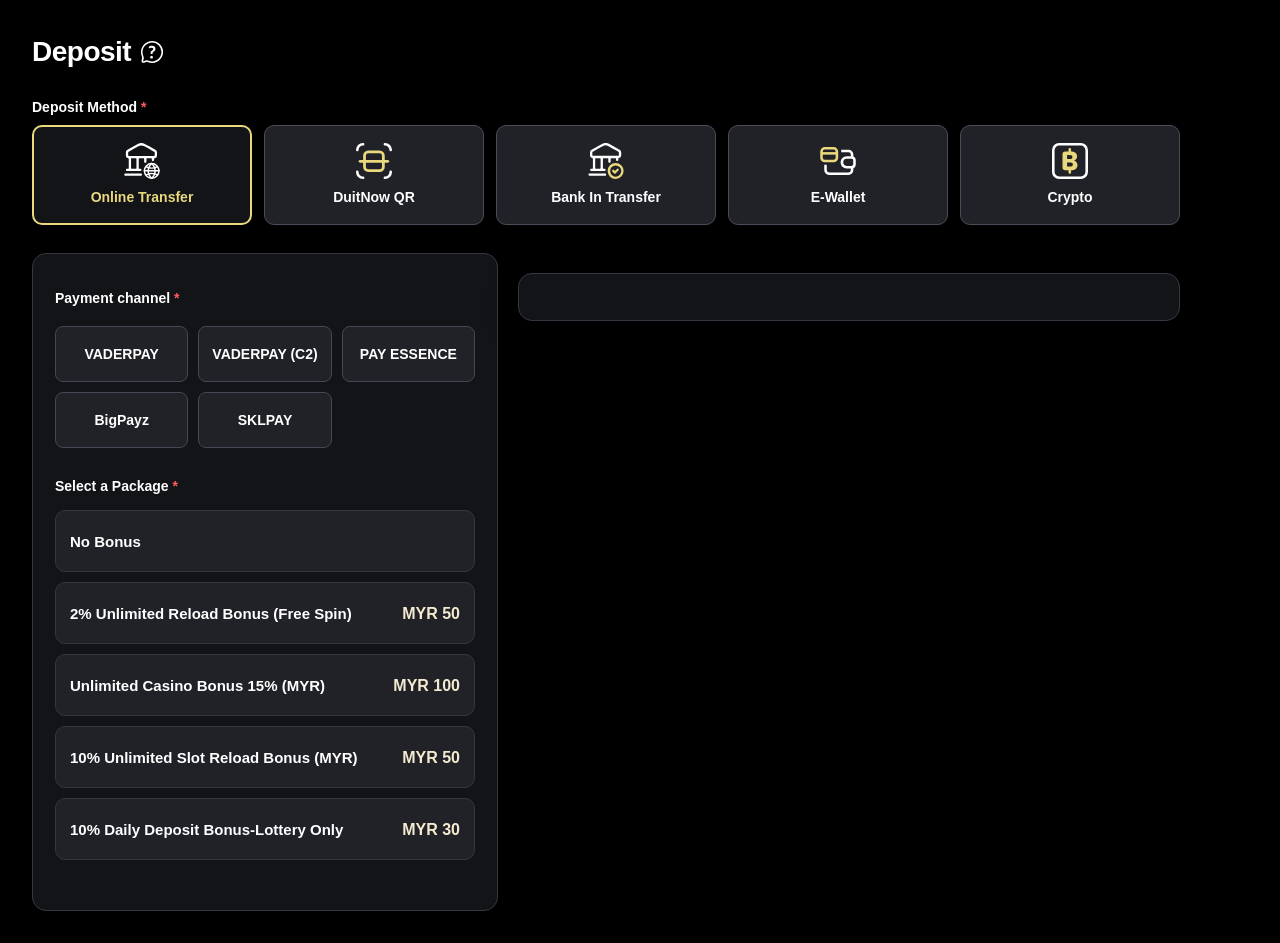
<file: index.html>
﻿<head>
    <meta charset="UTF-8">
    <meta name="viewport" content="width=device-width, initial-scale=1.0">
    <title>998Bet · Deposit Centre</title>
    <link rel="stylesheet" href="css/styles.css">
    <link rel="stylesheet" href="css/asset-styles.css">
    <link rel="stylesheet" href="css/bank-styles.css">
</head>

<body>
    <div class="app-shell">
        <header class="topbar" style="display:none;">
            <a class="brand" href="#" aria-label="998Bet home"><img src="assets/menu-icon/logo-998bet.png" /></a>
            <div class="topbar-actions">
                <button class="level-chip">Lv. 99</button>
                <button class="account-chip"><span class="avatar">M</span><span>Hi，998paymentgateway</span></button>
                <button class="balance-chip">MYR 1448.00</button>
                <button class="icon-button" aria-label="Change language"><img src="assets/menu-icon/language.svg" /></button>
                <button class="icon-button" aria-label="Notifications"><img src="assets/menu-icon/notification.svg" /></button>
                <button class="icon-button" aria-label="Notifications"><img src="assets/menu-icon/logout.svg" /></button>
            </div>
        </header>

        <main class="workspace">
            <aside class="side-nav" aria-label="Main navigation" style="display:none;">
                <button class="nav-icon active" title="Wallet"><img src="assets/menu-icon/menu.svg" /></button>
                <button class="nav-icon" title="Home"><img src="assets/menu-icon/home.svg" /></button>
                <button class="nav-icon" title="Sports"><img src="assets/menu-icon/sports.svg" /></button>
                <button class="nav-icon" title="Live Casino"><img src="assets/menu-icon/live casino.svg" /></button>
                <button class="nav-icon" title="Games"><img src="assets/menu-icon/slots.svg" /></button>
                <button class="nav-icon" title="Lottery"><img src="assets/menu-icon/lottery.svg" /></button>
                <button class="nav-icon" title="Battle"><img src="assets/menu-icon/battle.svg" /></button>
                <button class="nav-icon" title="P2P"><img src="assets/menu-icon/p2p.svg" /></button>
                <button class="nav-icon" title="ESPN"><img src="assets/menu-icon/ESPN.svg" /></button>
                <button class="nav-icon" title="LALIGA"><img src="assets/menu-icon/laliga.svg" /></button>
                <button class="nav-icon" title="LIGUE 1"><img src="assets/menu-icon/ligue 1.svg" /></button>
                <button class="nav-icon" title="SERIES A"><img src="assets/menu-icon/serieA.svg" /></button>
                <button class="nav-icon" title="BUNDESLIGA"><img src="assets/menu-icon/bundesliga.svg" /></button>
            </aside>
            <section class="main-panel">
                <nav class="quick-nav" style="display:none;">
                    <a class="active" href="#"><img src="assets/menu-icon/icon-deposit.svg" />Deposit</a>
                    <a href="#"><img src="assets/menu-icon/icon-withdrawal.svg" />Withdraw</a>
                    <a href="#"><img src="assets/menu-icon/icon-statement.svg" />Statement</a>
                    <a href="#"><img src="assets/menu-icon/icon-mybets.svg" />My Bets</a>
                    <a href="#"><img src="assets/menu-icon/icon-account.svg" />Account</a>
                    <a href="#"><img src="assets/menu-icon/icon-announcement.svg" />Announcements</a>
                </nav>
                <div class="content-container">
                    <section class="page-heading">
                        <div><h1>Deposit</h1></div>
                    </section>

                    <section class="category-tabs" id="categoryTabs" aria-label="Deposit methods"><button class="category-tab " onclick="setMethod('online')">Online Transfer</button><button class="category-tab " onclick="setMethod('qr')">DuitNow QR</button><button class="category-tab active" onclick="setMethod('bank')">Bank In Transfer</button><button class="category-tab " onclick="setMethod('wallet')">E-Wallet</button><button class="category-tab " onclick="setMethod('crypto')">Crypto</button></section>

                    <section class="deposit-layout">
                        <!-- LEFT SIDE: Package + Payment Channel -->
                        <div class="channel-area card">
                            <div id="packageArea"></div>

                            <div class="section-title">
                                <div>
                                    <h2 id="channelTitle">Payment channel</h2>
                                    <p id="channelSubtitle"></p>
                                </div>
                                <button class="filter-button hidden" id="filterBtn">⌄ Filter</button>
                            </div>

                            <div class="filter-row hidden" id="filterRow"></div>
                            <div class="channel-grid" id="channelGrid"></div>
                        </div>

                        <!-- RIGHT SIDE: Bank / Network / Amount -->
                        <div class="form-area">
                            <div id="bankArea"></div>
                            <section class="provider-summary card hidden" id="providerSummary"></section>
                            <section class="dynamic-form card" id="dynamicForm"></section>
                        </div>
                    </section>
                </div>
            </section>
        </main>
    </div>
    <div class="toast" id="toast" role="status"></div>
    <div class="modal-backdrop hidden" id="modalBackdrop"><section class="modal" id="modal"></section></div>
    <script src="app.js"></script>


</body>
</file>
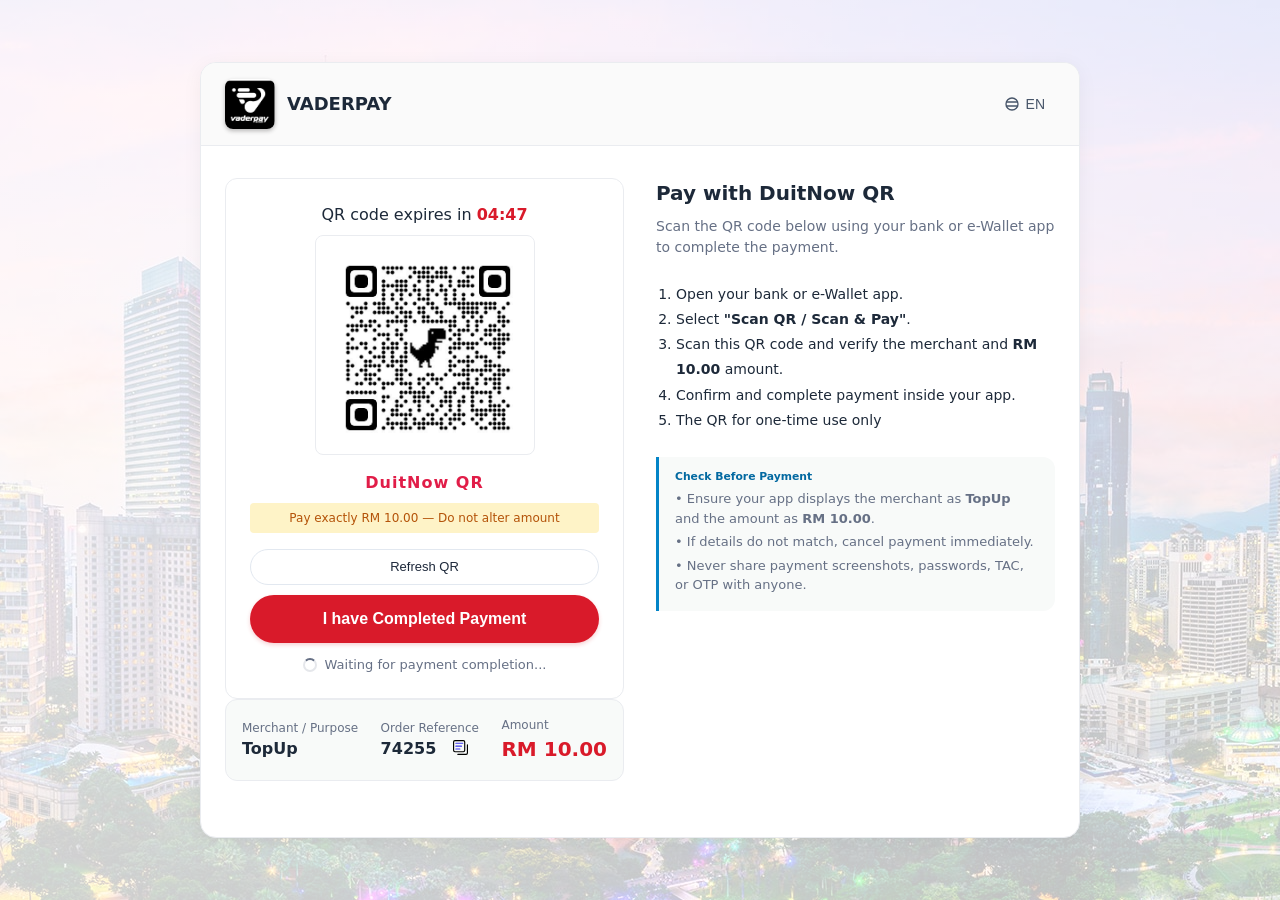
<file: DuitNowQR.html>
﻿<!DOCTYPE html>
<html lang="en">
<head>
    <meta charset="UTF-8">
    <meta name="viewport" content="width=device-width, initial-scale=1.0">
    <title>DuitNow QR Payment Process</title>
    <link rel="stylesheet" href="payment-gateway.css">
</head>
<body>

    <div class="container">
        <!-- Top Security Header -->
        <div class="header-bar">
            <div class="header-left">
                <div class="logo-icon vader-icon"><img src="assets/vaderpay.png" /></div>
                <span class="merchant-logo">VADERPAY</span>
            </div>
            <div class="header-right">
                <button class="btn-text-action" aria-label="Change Language">
                    <svg width="16" height="16" fill="none" stroke="currentColor" viewBox="0 0 24 24">
                        <path stroke-linecap="round" stroke-linejoin="round" stroke-width="2" d="M21 12a9 9 0 11-18 0 9 9 0 0118 0z" />
                        <path stroke-linecap="round" stroke-linejoin="round" stroke-width="2" d="M3.6 9h16.8M3.6 15h16.8" />
                    </svg>
                    <span>EN</span>
                </button>
            </div>
        </div>

        <!-- PAGE 0B: DuitNow QR Scan & Pay -->
        <div id="page-0b" class="page active">

            <div class="layout-two-col">
                <!-- Left Column: Instructions & Security Check -->
                <div class="left-col">
                    <div class="qr-card-container">
                        <div class="label" style="margin-bottom: 8px;">QR code expires in <span id="timer" style="color:var(--primary-red); font-weight:600;">04:47</span></div>

                        <div class="qr-wrapper" id="qrWrapper">
                            <div class="qr-code"><img src="assets/QRcode.jpg" /></div>
                            <div class="qr-expired-overlay">
                                <span>QR Code Expired</span>
                            </div>
                        </div>

                        <div class="duitnow-logo-text">DuitNow QR</div>
                        <div class="notice-text">Pay exactly <span data-payment-amount>RM 10.00</span> — Do not alter amount</div>

                        <div class="qr-actions">
                            <button class="btn-secondary" onclick="refreshQR()">Refresh QR</button>
                        </div>

                        <button class="btn-primary" id="mainSubmitBtn" onclick="submitPayment()" style="width: 100%;margin-top: 10px;">I have Completed Payment</button>

                        <div class="polling-status">
                            <div class="spinner"></div>
                            <span>Waiting for payment completion...</span>
                        </div>
                    </div>

                    <!-- Transaction Summary Header -->
                    <div class="summary-banner">
                        <div class="summary-item">
                            <div class="label">Merchant / Purpose</div>
                            <div class="value">TopUp</div>
                        </div>
                        <div class="summary-item">
                            <div class="label">Order Reference</div>
                            <div class="value">74255 <button class="copy-btn" onclick="alert('Copied to clipboard')"><img src="assets/copy-icon.svg" /></button></div>
                        </div>
                        <div class="summary-item">
                            <div class="label">Amount</div>
                            <div class="value amount-highlight"><span data-payment-amount>RM 10.00</span></div>
                        </div>
                    </div>
                </div>
                <!-- Right Column: QR Code & Controls -->
                
                <div class="right-col">
                    <h2 class="page-title">Pay with DuitNow QR</h2>
                    <p class="page-subtitle">Scan the QR code below using your bank or e-Wallet app to complete the payment.</p>

                    <ol class="steps-list">
                        <li>Open your bank or e-Wallet app.</li>
                        <li>Select <strong>"Scan QR / Scan & Pay"</strong>.</li>
                        <li>Scan this QR code and verify the merchant and <strong data-payment-amount>RM 10.00</strong> amount.</li>
                        <li>Confirm and complete payment inside your app.</li>
                        <li>The QR for one-time use only</li>
                    </ol>

                    <div class="security-box">
                        <h5>Check Before Payment</h5>
                        <p>• Ensure your app displays the merchant as <strong>TopUp</strong> and the amount as <strong data-payment-amount>RM 10.00</strong>.</p>
                        <p>• If details do not match, cancel payment immediately.</p>
                        <p>• Never share payment screenshots, passwords, TAC, or OTP with anyone.</p>
                    </div>
                </div>
            </div>
        </div>

        <!-- PAGE 0C: Pending Confirmation / Receipt -->
        <div id="page-0c" class="page">
            <div class="success-container">

                <div class="success-motion-wrapper">
                    <div class="ripple-ring"></div>
                    <div class="ripple-ring"></div>

                    <div class="success-circle">
                        <svg class="checkmark-svg" viewBox="0 0 52 52">
                            <path d="M14 27 l10 10 l20 -20" />
                        </svg>
                    </div>

                    <div class="confetti-container">
                        <div class="confetti" style="--tw-x: -30px; --tw-y: -30px;"></div>
                        <div class="confetti" style="--tw-x: 35px; --tw-y: -25px;"></div>
                        <div class="confetti" style="--tw-x: -35px; --tw-y: 20px;"></div>
                        <div class="confetti" style="--tw-x: 30px; --tw-y: 30px;"></div>
                        <div class="confetti" style="--tw-x: 0px; --tw-y: -40px;"></div>
                        <div class="confetti" style="--tw-x: 5px; --tw-y: 40px;"></div>
                    </div>
                </div>
                <h2 class="page-title">Your Payment was successful</h2>
                <p class="page-subtitle" style="max-width: 480px; margin: 8px auto 0;">We have received your payment request and are verifying it with the payment channel. Please do not submit duplicate payments.</p>

                <div style="color: var(--warning-amber); font-size: 13px; margin-top: 8px;">
                    Confirmation usually takes a few minutes, up to 10 minutes maximum.
                </div>

                <div class="receipt-card">
                    <div class="receipt-row">
                        <span style="color: var(--text-sub);">Amount</span>
                        <span style="font-weight: 600;" data-payment-amount>RM 10.00</span>
                    </div>
                    <div class="receipt-row">
                        <span style="color: var(--text-sub);">Payment Method</span>
                        <span>DuitNow QR</span>
                    </div>
                    <div class="receipt-row">
                        <span style="color: var(--text-sub);">Order Reference</span>
                        <span>74255</span>
                    </div>
                    <div class="receipt-row">
                        <span style="color: var(--text-sub);">Submission Time</span>
                        <span>2026-08-26 12:21</span>
                    </div>
                </div>

                <div style="max-width: 100%; margin: 0 auto;">
                    <button class="btn-primary" onclick="redirectToMerchant()">Redirect to merchant</button>
                    <div id="redirectTimer" style="font-size: 13px; color: var(--text-sub); margin-top: 8px; font-weight: 500;">
                        Redirecting to merchant site in <span id="redirectCountdown" style="color: var(--primary-red); font-weight: 600;">02:00</span>
                    </div>
                </div>

                <div style="margin-top: 24px; font-size: 13px; color: var(--text-sub);">
                    <a href="#" style="color: var(--text-sub); margin: 0 8px;">Charged but not received?</a> |
                    <a href="#" style="color: var(--text-sub); margin: 0 8px;">Contact Support</a>
                </div>
            </div>
        </div>
    </div>

    <script>
        // Page switching logic
        function switchPage(pageId) {
            document.querySelectorAll('.page').forEach(page => page.classList.remove('active'));
            document.getElementById(pageId).classList.add('active');
        }

        // Timer countdown logic
        let timeLeft = 287; // 4 minutes 47 seconds
        const timerElem = document.getElementById('timer');
        const qrWrapper = document.getElementById('qrWrapper');
        const mainSubmitBtn = document.getElementById('mainSubmitBtn');

        const amountFromUrl = new URLSearchParams(window.location.search).get('amount');
        const amount = Number(amountFromUrl);

        if (Number.isFinite(amount) && amount > 0) {
            const formattedAmount = `RM ${amount.toFixed(2)}`;

            document.querySelectorAll('[data-payment-amount]').forEach((element) => {
                element.textContent = formattedAmount;
            });
        }

        const countdown = setInterval(() => {
            if (timeLeft <= 0) {
                clearInterval(countdown);
                timerElem.innerText = "00:00";
                qrWrapper.classList.add('expired');
                mainSubmitBtn.innerText = "Generate New QR Code";
                mainSubmitBtn.onclick = refreshQR;
            } else {
                let minutes = Math.floor(timeLeft / 60);
                let seconds = timeLeft % 60;
                timerElem.innerText = `${String(minutes).padStart(2, '0')}:${String(seconds).padStart(2, '0')}`;
                timeLeft--;
            }
        }, 1000);

        // Refresh QR logic
        function refreshQR() {
            if (confirm("Refreshing will invalidate the previous QR code. Are you sure you want to generate a new one?")) {
                qrWrapper.classList.remove('expired');
                timeLeft = 300;
                mainSubmitBtn.innerText = "I have Completed Payment";
                mainSubmitBtn.onclick = submitPayment;
                alert("QR Code has been refreshed");
            }
        }

        // Manual status check click
        function submitPayment() {
            switchPage('page-0c');
        }

        // Function to handle merchant redirect action
        function redirectToMerchant() {
            alert("Redirecting to merchant site...");
            window.location.href = "https://github.com/designerteamKL998/p_ay_men_t_-gat_e_wa_y002/";
            return true;
        }

        let redirectInterval;

        // Start the 2-minute countdown timer when page-0c loads
        function startRedirectTimer() {
            let redirectTimeLeft = 120; // 2 minutes in seconds
            const countdownElem = document.getElementById('redirectCountdown');

            // Reset display on start
            countdownElem.innerText = "02:00";
            clearInterval(redirectInterval);

            redirectInterval = setInterval(() => {
                if (redirectTimeLeft <= 0) {
                    clearInterval(redirectInterval);
                    countdownElem.innerText = "00:00";
                    redirectToMerchant();
                } else {
                    let minutes = Math.floor(redirectTimeLeft / 60);
                    let seconds = redirectTimeLeft % 60;
                    countdownElem.innerText = `${String(minutes).padStart(2, '0')}:${String(seconds).padStart(2, '0')}`;
                    redirectTimeLeft--;
                }
            }, 1000);
        }

        // Update your existing submitPayment function to start the countdown on switch
        function submitPayment() {
            switchPage('page-0c');
            startRedirectTimer();
        }
    </script>
</body>
</html>
</file>
<file: css/styles.css>
:root{
    /* Client Brand Colors */
    --color-primary:#ead87d;
    --color-secondary:#202228;
    --color-accent:#ffd700;
    --color-surface:#121418;
    --color-text:#ffffff;
    --color-background:#000000;
    --color-highlight:#fff1a8;
    --color-on-primary:#111111;
    --color-success:#43c07a;
    --color-error:#ff5b5b;
    --color-live:#2ee6c6;

    /* Keep your existing variable names for compatibility */
    --navy:#121418;
    --navy-2:#202228;
    --blue:#ead87d;
    --blue-50:#fff1a8;
    --ink:#ffffff;
    --muted:#a8adb8;
    --line:#353841;
    --surface:#121418;
    --bg:#000000;
    --success:#43c07a;
    --warning:#ffd700;
    --danger:#ff5b5b;

    --radius:14px;
    --shadow:0 10px 30px rgba(0,0,0,.35);
}

* {
    box-sizing: border-box;
}

body {
    margin: 0;
    color: var(--ink);
    font: 14px/1.45 Inter,"Microsoft YaHei",Arial,sans-serif;
    background: var(--bg);
}

button, input, select {
    font: inherit;
    color: #fff;
}

button {
    cursor: pointer;
    border: 0;
}

.app-shell {
    min-height: 100vh;
}

.topbar {
    height: 76px;
    padding: 0 42px;
    display: flex;
    align-items: center;
    justify-content: space-between;
    color: #fff;
    background: linear-gradient(112deg,#071024,#0c1730 64%,#12377b);
    box-shadow: 0 1px 0 rgba(255,255,255,.12);
}

.brand {
    position: relative;
    color: #4d8bf1;
    text-decoration: none;
    font-weight: 900;
    font-size: 30px;
    font-style: italic;
    letter-spacing: -2px;
}

    .brand span {
        color: #77a7ff;
    }

    .brand small {
        display: block;
        position: absolute;
        left: 3px;
        top: 35px;
        white-space: nowrap;
        color: #7693c6;
        font-size: 6px;
        letter-spacing: .6px;
        font-style: normal;
    }

.topbar-actions {
    display: flex;
    align-items: center;
    gap: 11px;
}

.level-chip, .account-chip, .balance-chip {
    height: 44px;
    border-radius: 24px;
    color: #eaf2ff;
    padding: 0 18px;
    background: linear-gradient(120deg,#245fc3,#1c4f9e);
    box-shadow: inset 0 1px rgba(255,255,255,.12);
}

.level-chip {
    min-width: 80px;
    color: #172338;
    font-weight: 800;
    background: #ffda6b;
}

.account-chip {
    display: flex;
    gap: 8px;
    align-items: center;
}

.avatar {
    background: rgba(255,255,255,.16);
    width: 22px;
    height: 22px;
    border-radius: 50%;
    display: grid;
    place-items: center;
    font-size: 11px;
}

.icon-button {
    width: 36px;
    height: 36px;
    border-radius: 50%;
    position: relative;
    font-size: 21px;
    color: #d9e9ff;
    background: transparent;
}

    .icon-button:hover {
        background: rgba(255,255,255,.1);
    }

    .icon-button i {
        position: absolute;
        top: 5px;
        right: 5px;
        width: 6px;
        height: 6px;
        border-radius: 50%;
        background: #ffcf59;
    }

.workspace {
    display: flex;
    min-height: calc(100vh - 76px);
}

.side-nav {
    width: 68px;
    flex: none;
    display: flex;
    gap: 9px;
    align-items: center;
    flex-direction: column;
    padding: 15px 0;
    background: #102b5c;
}

.nav-icon {
    width: 42px;
    height: 42px;
    border-radius: 10px;
    color: #b9d7ff;
    font-size: 22px;
    background: transparent;
}

    .nav-icon:hover, .nav-icon.active {
        color: #fff;
        background: #2b68c7;
    }

.main-panel {
    width: calc(100% - 68px);
}

.quick-nav {
    height: 64px;
    display: flex;
    align-items: center;
    gap: 24px;
    padding: 0 32px;
    color: #dceaff;
    background: #112d61;
}

    .quick-nav a {
        padding: 10px 13px;
        border-radius: 8px;
        color: #dceaff;
        text-decoration: none;
        display: flex;
        align-items: center;
        gap: 10px;
    }

        .quick-nav a img {
            width: 20px;
            height: 20px;
            object-fit: contain;
            flex-shrink: 0;
        }

        .quick-nav a:hover, .quick-nav a.active {
            color: #fff;
            background: #2b69ce;
        }

.content-container {
    max-width: 1260px;
    margin: auto;
    padding: 32px;
}

.page-heading {
    display: flex;
    align-items: center;
    justify-content: space-between;
    margin-bottom: 24px;
}

.eyebrow {
    margin: 0 0 3px;
    color: var(--blue);
    font-weight: 700;
    font-size: 12px;
}

.page-heading h1 {
    margin: 0;
    font-size: 28px;
    letter-spacing: -.5px;
}

.page-heading p:not(.eyebrow) {
    margin: 5px 0 0;
    color: var(--muted);
}

.history-link {
    color: var(--blue);
    font-weight: 700;
    text-decoration: none;
}

    .history-link span {
        font-size: 20px;
        vertical-align: -1px;
    }

.category-tabs {
    display:grid;
    grid-template-columns:repeat(5,1fr);
    gap:12px;
    width:100%;
    margin:0 0 28px;
    padding:0;
    overflow:visible;
}

.category-tab {
    position:relative;
    min-height:80px;
    padding:16px 12px;
    display:flex;
    flex-direction:column;
    align-items:center;
    justify-content:center;
    gap:12px;
    border:1px solid #4a4d57;
    border-radius:10px;
    background:var(--color-secondary,#202228);
    color:var(--color-text,#ffffff);
    cursor:pointer;
    transition:.2s ease;
}

    .category-tab:hover {
        border-color: var(--color-primary,#ead87d);
    }

    .category-tab.active {
        border: 2px solid var(--color-primary,#ead87d);
        background: var(--color-surface,#121418);
    }

.deposit-layout {
    display: grid;
    grid-template-columns: minmax(350px,.88fr) minmax(480px,1.25fr);
    gap: 20px;
    align-items: start;
}

.card {
    background: var(--surface);
    border: 1px solid var(--line);
    border-radius: var(--radius);
    box-shadow: var(--shadow);
}

.channel-area {
    padding: 22px;
}

.section-title {
}

    .section-title h2 {
        font-size: 14px;
    }

    .section-title p {
        margin: 5px 0 18px;
        color: var(--muted);
        font-size: 12px;
    }

.filter-button {
    color: var(--blue);
    background: transparent;
    font-weight: 700;
}

.filter-row {
    display: flex;
    gap: 8px;
    margin: 0 0 16px;
}

.filter {
    padding: 6px 10px;
    border-radius: 18px;
    background: #f1f5fa;
    color: #55657a;
}

    .filter.active {
        background: #ddecff;
        color: #145dbe;
    }

.hidden {
    display: none !important;
}

.channel-grid {
}

.channel-card {
    min-height: 70px;
    text-align: left;
    padding: 14px;
    border: 1px solid var(--line);
    border-radius: 11px;
    background: #fff;
    position: relative;
    transition: .18s;
}

    .channel-card:hover {
        border-color: #8ab6f5;
        transform: translateY(-1px);
    }

    .channel-card.selected {
        border: 2px solid var(--blue);
        background: var(--blue-50);
        padding: 13px;
    }

    .channel-card.disabled {
        opacity: .52;
        background: #f6f7f9;
        cursor: not-allowed;
    }

.check {
    display: none;
    position: absolute;
    right: 9px;
    top: 9px;
    width: 19px;
    height: 19px;
    border-radius: 50%;
    color: #fff;
    background: var(--blue);
    place-items: center;
    font-size: 11px;
}

.selected .check {
    display: grid;
}

.channel-logo {
    width: 50px;
    height: 50px;
    display: grid;
    place-items: center;
    color: #fff;
    background: linear-gradient(145deg,#151b2a,#2d5fa7);
    border-radius: 9px;
    font-size: 12px;
    font-weight: 900;
    letter-spacing: -1px;
}

.channel-name {
    font-weight: 800;
    font-size: 13px;
    margin: 0;
    text-align: left;
}

.channel-meta {
    display: flex;
    justify-content: space-between;
    gap: 5px;
    color: var(--muted);
    font-size: 11px;
    margin-top: 4px;
}

.tag {
    font-size: 10px;
    padding: 3px 6px;
    border-radius: 4px;
    font-weight: 700;
}

    .tag.featured {
        background: #e2f6e9;
        color: var(--success);
    }

    .tag.maintenance {
        background: #fff0d8;
        color: #a35f00;
    }

.form-area {
    display: grid;
    gap: 20px;
}

.provider-summary {
    padding: 22px;
    display: grid;
    grid-template-columns: auto 1fr auto;
    gap: 18px;
    align-items: center;
}

.large-logo {
    width: 62px;
    height: 62px;
    border-radius: 14px;
    background: linear-gradient(145deg,#102348,#2d74d9);
    display: grid;
    place-items: center;
    color: #fff;
    font-weight: 900;
    font-size: 18px;
}

.provider-summary h2 {
    font-size: 18px;
    margin: 0;
}

.provider-summary p {
    margin: 3px 0 0;
    color: var(--muted);
}

.summary-list {
    display: flex;
    gap: 8px;
    flex-wrap: wrap;
    justify-content: flex-end;
}

.summary-pill {
    padding: 7px 9px;
    border-radius: 7px;
    color: #47576e;
    background: #f0f4f9;
    font-size: 12px;
}

    .summary-pill strong {
        display: block;
        color: var(--ink);
        font-size: 13px;
    }

.dynamic-form {
    padding: 24px;
}

.notice {
    display: flex;
    gap: 10px;
    padding: 12px 14px;
    margin-bottom: 21px;
    border-radius: 9px;
    background: #fff6df;
    color: #835b12;
    font-size: 12px;
}

    .notice b {
        font-size: 15px;
    }

.form-label {
    display: block;
    margin-bottom: 8px;
    font-weight: 750;
    margin-top: 12px;
}

.required {
    color: var(--danger);
}

.amount-wrap {
    position: relative;
}

.currency {
    position: absolute;
    top: 15px;
    left: 14px;
    color: #fff;
    font-weight: 800;
}

.amount-wrap input {
    width: 100%;
    height: 52px;
    border-radius: 9px;
    padding: 0 16px 0 57px;
    font-size: 18px;
    font-weight: 700;
    outline: 0;
    border: 1px solid #3a4352;
    border-radius: 10px;
    background: #252932;
}
}

    .amount-wrap input:focus, .form-control:focus {
        border-color: var(--color-primary);
        box-shadow: 0 0 0 3px rgba(35,116,225,.12);
    }

    .amount-wrap input.error {
        border-color: var(--danger);
    }

.input-help {
    min-height: 20px;
    margin-top: 7px;
    color: var(--muted);
    font-size: 12px;
}

    .input-help.error {
        color: var(--danger);
    }

.quick-amounts {
    display: grid;
    grid-template-columns: repeat(6,1fr);
    gap: 8px;
    margin: 6px 0 21px;
}

    .quick-amounts button {
        height: 38px;
        border-radius: 7px;
        color: var(--color-on-primary);
        background: #eef4fb;
        font-weight: 700;
    }

        .quick-amounts button:hover {
            background: var(--color-primary);
        }

.form-row {
    display: grid;
    grid-template-columns: 1fr 1fr;
    gap: 14px;
    margin: 14px 0;
}

.form-control {
    width: 100%;
    height: 46px;
    padding: 0 13px;
    border: 1px solid #cfd9e6;
    border-radius: 8px;
    outline: 0;
    background: #fff;
}

.primary-button {
    width: 100%;
    height: 50px;
    border-radius: 9px;
    background: var(--color-primary);
    font-size: 16px;
    font-weight: 800;
    box-shadow:0 7px 14px var(--shadow-color);
}

    .primary-button:disabled {
        opacity: .5;
        cursor: not-allowed;
    }

    .primary-button:not(:disabled):hover {
        background: var(--color-secondary);
        color:var(--color-text);
        border: 1px solid var(--color-primary);
    }

.security-copy {
    display: flex;
    align-items: center;
    gap: 7px;
    color: var(--muted);
    font-size: 12px;
    margin-top: 14px;
}

.bank-selection {
}

.bank-select-wrap {
    position: relative;
}

.bank-select {
    width: 100%;
    height: 46px;
    padding: 0 38px 0 13px;
    border: 1px solid #cfd9e6;
    border-radius: 8px;
    outline: 0;
    background: #fff;
    color: var(--ink);
    appearance: none;
    -webkit-appearance: none;
    cursor: pointer;
}

.bank-select:focus {
    border-color: var(--color-secondary);
    box-shadow: 0 0 0 3px rgba(35,116,225,.12);
}

.bank-card {
    padding: 16px;
    background: var(--surface);
    border: 1px solid var(--line);
    border-radius: var(--radius);
    box-shadow: var(--shadow);
    margin-bottom: 19px;
}

    .bank-card h3 {
        margin: 0 0 12px;
        font-size: 14px;
    }

.account-line {
    display: flex;
    align-items: center;
    justify-content: space-between;
    padding: 8px 0;
}

    .account-line span {
        color: var(--muted);
    }

.copy-button {
    border-radius: 6px;
    padding: 5px 8px;
    background: #e2efff;
    color: #1763c4;
    font-weight: 700;
}

.stepper {
    display: flex;
    gap: 4px;
    margin-bottom: 22px;
}

.step {
    flex: 1;
    position: relative;
    color: #718096;
    font-size: 11px;
    text-align: center;
}

    .step::before {
        content: attr(data-step);
        display: grid;
        place-items: center;
        margin: 0 auto 5px;
        width: 23px;
        height: 23px;
        border-radius: 50%;
        background: #e8edf4;
        color: #64748b;
        font-weight: 800;
    }

    .step.active {
        color: var(--blue);
        font-weight: 700;
    }

        .step.active::before {
            background: var(--blue);
            color: #fff;
        }

.upload-box {
    padding: 15px;
    text-align: center;
    color: #b0b0b0;
    font-size: 12px;
    border: 1px solid #3a4352;
    border-radius: 10px;
    background: #252932;
}

    .upload-box input {
        display: none;
    }

    .upload-box label {
        display: inline-block;
        padding: 7px 10px;
        border-radius: 6px;
        background: #e7f1ff;
        font-weight: 700;
        cursor: pointer;
        margin-top: 7px;
    }

.crypto-info {
    display: grid;
    grid-template-columns: 1fr 1fr;
    gap: 9px;
    padding: 14px;
    border-radius: 9px;
    background: #f6f9fd;
    color: #526277;
    font-size: 12px;
    margin: 17px 0;
}

    .crypto-info strong {
        display: block;
        color: var(--ink);
        font-size: 14px;
        margin-top: 2px;
    }

.help-grid {
    display: grid;
    grid-template-columns: repeat(3,1fr);
    gap: 14px;
    margin-top: 24px;
}

.help-card {
    display: flex;
    gap: 11px;
    align-items: center;
    padding: 14px;
    border-radius: 11px;
    background: #fff;
    border: 1px solid var(--line);
}

    .help-card p {
        margin: 2px 0 0;
        color: var(--muted);
        font-size: 12px;
    }

.help-icon {
    width: 33px;
    height: 33px;
    flex: none;
    display: grid;
    place-items: center;
    border-radius: 50%;
    font-weight: 900;
}

    .help-icon.success {
        color: #138a4e;
        background: #dcf5e6;
    }

    .help-icon.warning {
        color: #aa6c00;
        background: #fff0d7;
    }

    .help-icon.blue {
        color: #1766cb;
        background: #e3f0ff;
    }

.toast {
    position: fixed;
    z-index: 10;
    bottom: 24px;
    left: 50%;
    transform: translate(-50%,20px);
    opacity: 0;
    padding: 11px 16px;
    border-radius: 8px;
    color: #fff;
    background: #172338;
    box-shadow: var(--shadow);
    pointer-events: none;
    transition: .22s;
}

    .toast.show {
        opacity: 1;
        transform: translate(-50%,0);
    }

.modal-backdrop {
    position: fixed;
    z-index: 20;
    inset: 0;
    display: grid;
    place-items: center;
    padding: 20px;
    background: rgba(4,14,31,.56);
}

.modal {
    width: min(520px,100%);
    padding: 30px;
    border-radius: 16px;
    background: #fff;
    box-shadow: 0 22px 70px rgba(0,0,0,.35);
}

    .modal h2 {
        margin: 0 0 5px;
    }

    .modal > p {
        margin: 0 0 20px;
        color: var(--muted);
    }

.qr {
    margin: 23px auto;
    width: 176px;
    height: 176px;
    background: repeating-linear-gradient(90deg,#14233e 0 8px,#fff 8px 13px,#14233e 13px 17px),repeating-linear-gradient(#14233e 0 7px,#fff 7px 12px);
    border: 10px solid #fff;
    box-shadow: 0 0 0 1px var(--line);
}

.payment-detail {
    display: flex;
    justify-content: space-between;
    padding: 10px 0;
}

.countdown {
    color: #bd6414;
    font-weight: 800;
}

.modal-actions {
    display: flex;
    gap: 10px;
    margin-top: 20px;
}

.secondary-button {
    height: 48px;
    padding: 0 16px;
    border-radius: 9px;
    background: #edf3fb;
    color: #26578e;
    font-weight: 700;
}

.modal-actions .primary-button {
    flex: 1;
}

.network {
    margin: 14px 0;
    padding: 11px;
    border-radius: 8px;
    color: #9c2c2c;
    background: #fff0ef;
    font-size: 12px;
    font-weight: 700;
}

@media(max-width:920px) {
    .deposit-layout {
        grid-template-columns: 1fr;
    }

    .provider-summary {
        grid-template-columns: auto 1fr;
    }

    .summary-list {
        grid-column: 1/-1;
        justify-content: flex-start;
    }

    .topbar {
        padding: 0 20px;
    }

    .side-nav {
        display: none;
    }

    .main-panel {
        width: 100%;
    }

    .quick-nav {
        padding: 0 16px;
        overflow: auto;
    }

    .content-container {
        padding: 24px 18px;
    }

    .category-tabs {
        grid-template-columns: repeat(3,1fr);
    }
}

@media(max-width:620px) {
    .topbar {
        height: 65px;
    }

    .brand {
        font-size: 25px;
    }

    .topbar-actions {
        gap: 4px;
    }

    .account-chip {
        width: 38px;
        padding: 0;
        justify-content: center;
    }

        .account-chip > span:last-child, .level-chip, .balance-chip {
            display: none;
        }

    .workspace {
        min-height: calc(100vh - 65px);
    }

    .quick-nav {
        height: 55px;
    }

        .quick-nav a {
            padding: 8px 10px;
            font-size: 12px;
        }

    .page-heading {
        align-items: flex-end;
    }

        .page-heading h1 {
            font-size: 24px;
        }

        .page-heading p:not(.eyebrow) {
            display: none;
        }

    .channel-grid {
        grid-template-columns: 1fr 1fr;
    }

    .provider-summary {
        padding: 17px;
    }

    .dynamic-form, .channel-area {
        padding: 17px;
    }

    .quick-amounts {
        grid-template-columns: repeat(3,1fr);
    }

    .form-row, .crypto-info {
        grid-template-columns: 1fr;
    }

    .help-grid {
        grid-template-columns: 1fr;
    }

    .history-link {
        font-size: 12px;
    }

    .category-tabs {
        margin-right: -18px;
        display: flex;
        flex-wrap: wrap;
        gap: 10px;
        justify-content: center;
    }

    .category-tab {
        padding: 9px 12px;
        width: calc((100% - 20px)/3);
    }

    .section-title p {
        max-width: 220px;
    }

    .modal {
        padding: 22px;
    }

    .category-tabs {
        grid-template-columns: repeat(3,1fr);
        gap: 10px;
    }

    .category-tab {
        min-height: 100px;
        padding: 5px;
    }

        .category-tab-name,
        .category-tab span:not(.category-selected),
        .payment-channel-text-item {
            font-size: 12px !important;
        }

    .bank-grid {
        grid-template-columns: repeat(3, minmax(0, 1fr)) !important;
    }

    .primary-button {
        color: #000;
    }

        .primary-button:not(:disabled):hover {
            background: none;
            color: none;
            border: 0px solid var(--color-primary);
        }
}

@media(max-width:400px){
    .category-tabs{
        grid-template-columns:1fr;
    }
}


.category-tab {
    display: flex;
    align-items: center;
    justify-content: center;
    gap: 8px;
}

.category-tab-icon {
    width: 36px;
    height: 36px;
    object-fit: contain;
    flex-shrink: 0;
}

.category-tab.active .category-tab-icon{
     filter:none;
}

.category-tab.active:nth-child(1) .category-tab-icon,
.category-tab.active:nth-child(3) .category-tab-icon{
    filter:brightness(0) invert(1);
}

.category-tab-name,
.category-tab span:not(.category-selected){
    font-size:14px;
    font-weight:700;
    text-align:center;
    color:var(--color-text,#ffffff);
}

.category-tab.active span{
    color:var(--color-primary,#ead87d);
}

/* E-Wallet: 4 payment channels per page with left/right paging */
.ewallet-channel-page{
    width:100%;
    display:flex;
    align-items:stretch;
    gap:8px;
}
.ewallet-channel-page-grid{
    flex:1;
    min-width:0;
    display:grid;
    grid-template-columns:repeat(4,minmax(0,1fr));
    gap:12px;
}
.ewallet-channel-page-grid .channel-card{
    width:100%;
    min-width:0;
}
.ewallet-page-arrow{
    width:34px;
    min-width:34px;
    border:1px solid #b7d6ff;
    border-radius:8px;
    background:#e7f1fd;
    color:#1a4687;
    font-size:25px;
    line-height:1;
    cursor:pointer;
    display:flex;
    align-items:center;
    justify-content:center;
}
.ewallet-page-arrow:hover:not(:disabled){
    background:#d4e7fb;
}
.ewallet-page-arrow:disabled{
    opacity:.35;
    cursor:default;
}
@media(max-width:900px){
    .ewallet-channel-page-grid{
        grid-template-columns:repeat(2,minmax(0,1fr));
    }
}

/* E-Wallet: 2 x 2 channel cards with dot pagination */
.ewallet-channel-page{
    width:100%;
}
.ewallet-channel-page-grid{
    width:100%;
    display:grid;
    grid-template-columns:repeat(2,minmax(0,1fr));
    gap:12px;
}
.ewallet-channel-page-grid .channel-card{
    width:100%;
    min-width:0;
}
.ewallet-page-dots{
    display:flex;
    justify-content:center;
    align-items:center;
    gap:9px;
    margin-top:14px;
}
.ewallet-page-dot{
    width:10px;
    height:10px;
    padding:0;
    border:0;
    border-radius:50%;
    background:#cbd6e4;
    cursor:pointer;
}
.ewallet-page-dot.active{
    background:#2f73dc;
    transform:scale(1.1);
}
@media(max-width:560px){
    .ewallet-channel-page-grid{
        grid-template-columns:1fr;
    }
}

/* FINAL: E-Wallet cards use the exact same card sizing as other channels */
#channelGrid .ewallet-channel-page-grid .channel-card{
    min-height:108px;
    height:108px;
    padding:14px;
    box-sizing:border-box;
}
#channelGrid .ewallet-channel-page-grid .channel-card.selected{
    min-height:108px;
    height:108px;
    padding:13px;
}
#channelGrid .ewallet-channel-page-grid{
    grid-template-columns:repeat(2,minmax(0,1fr));
    gap:11px;
}
#channelGrid .ewallet-channel-page{
    width:100%;
}
#channelGrid .ewallet-page-dots{
    margin-top:12px;
    padding:0;
}

/* FIX: E-Wallet pagination must span the full channel-grid width */
#channelGrid .ewallet-channel-page{
    grid-column:1 / -1;
    width:100%;
    min-width:0;
    box-sizing:border-box;
}

#channelGrid .ewallet-channel-page-grid{
    width:100%;
    min-width:0;
    display:grid;
    grid-template-columns:repeat(2,minmax(0,1fr));
    gap:11px;
    box-sizing:border-box;
}

#channelGrid .ewallet-channel-page-grid .channel-card{
    width:100%;
    min-width:0;
    min-height:108px;
    height:108px;
    box-sizing:border-box;
}

#channelGrid .ewallet-page-dots{
    width:100%;
    display:flex;
    justify-content:center;
    align-items:center;
    gap:9px;
    margin-top:12px;
    box-sizing:border-box;
}

/* FINAL CLEAN E-WALLET LAYOUT
   Use the same .channel-card dimensions as every other flow.
   Only the grid changes to 2 x 2 and page dots span both columns. */
#channelGrid.ewallet-paged{
    display:grid;
    grid-template-columns:repeat(2,minmax(0,1fr));
    gap:11px;
    width:100%;
    min-width:0;
    box-sizing:border-box;
    align-items:start;
}

#channelGrid.ewallet-paged > .channel-card{
    width:100%;
    min-width:0;
    min-height:108px;
    height:108px;
    box-sizing:border-box;
    margin:0;
}

#channelGrid.ewallet-paged > .ewallet-page-dots{
    grid-column:1 / -1;
    width:100%;
    height:16px;
    display:flex;
    justify-content:center;
    align-items:center;
    gap:9px;
    margin:1px 0 0;
    padding:0;
    box-sizing:border-box;
}

#channelGrid.ewallet-paged .ewallet-page-dot{
    width:9px;
    height:9px;
    min-width:9px;
    padding:0;
    border:0;
    border-radius:50%;
    background:#cbd6e4;
    box-shadow:none;
    cursor:pointer;
}

#channelGrid.ewallet-paged .ewallet-page-dot.active{
    background:#2f73dc;
    transform:scale(1.15);
}

@media(max-width:560px){
    #channelGrid.ewallet-paged{
        grid-template-columns:repeat(2,minmax(0,1fr));
    }
}

/* E-Wallet card sizing: use the exact same sizing as normal .channel-card */
#channelGrid.ewallet-paged > .channel-card{
    width:100%;
    min-width:0;
    min-height:108px;
    height:auto;
    padding:14px;
    box-sizing:border-box;
    margin:0;
    align-self:stretch;
}

#channelGrid.ewallet-paged > .channel-card.selected{
    min-height:70px;
    height:auto;
    padding:13px;
    box-sizing:border-box;
}

/* E-Wallet desktop drag / mobile swipe */
#channelGrid.ewallet-paged{
    touch-action:pan-y;
    user-select:none;
    cursor:grab;
}
#channelGrid.ewallet-paged:active{
    cursor:grabbing;
}
#channelGrid.ewallet-paged .channel-card{
    -webkit-user-drag:none;
}


/*--------------------deposit package----------------*/
.deposit-package-selection {
}

.deposit-package-wrap {
    position: relative;
    width: 100%;
}

.deposit-package-select {
    width: 100%;
    height: 44px;
    padding: 0 14px;
    border: 1px solid #b9d0ff;
    border-radius: 6px;
    background: #fff;
    color: #10243f;
    display: flex;
    align-items: center;
    justify-content: space-between;
    font-size: 16px;
    cursor: pointer;
    text-align: left;
}

.package-placeholder {
    color: #777;
}

.package-arrow {
    color: #627795;
    font-size: 14px;
}

.deposit-package-dropdown {
    position: absolute;
    top: calc(100% + 4px);
    bottom: auto;
    left: 0;
    right: 0;
    background: #fff;
    border: 1px solid #d9e2ee;
    border-radius: 6px;
    box-shadow: 0 8px 24px rgba(20, 50, 90, 0.15);
    max-height: 240px;
    overflow-y: auto;
    z-index: 9999;
    display: none;
}

.deposit-package-dropdown.show {
    display: block;
}

.deposit-package-item {
    width: 100%;
    min-height: 44px;
    padding: 10px 14px;
    border: 0;
    background: #fff;
    color: #10243f;
    text-align: left;
    font-size: 15px;
    cursor: pointer;
}

.deposit-package-item:hover {
    background: #f1f6ff;
}


.payment-channel-selection{
width:100%;
margin-bottom:24px;
}

.payment-channel-wrap{
position:relative;
width:100%;
}

.payment-channel-select{
width:100%;
height:44px;
padding:0 14px;
border:1px solid #b9d0ff;
border-radius:6px;
background:#fff;
color:#10243f;
display:flex;
align-items:center;
justify-content:space-between;
font-size:16px;
cursor:pointer;
text-align:left;
box-sizing:border-box;
}

.payment-channel-arrow{
color:#627795;
font-size:14px;
}

.payment-channel-dropdown{
position:absolute;
top:calc(100% + 4px);
left:0;
right:0;
background:#fff;
border:1px solid #d9e2ee;
border-radius:6px;
box-shadow:0 8px 24px rgba(20,50,90,.15);
max-height:240px;
overflow-y:auto;
z-index:9999;
display:none;
}

.payment-channel-dropdown.show{
display:block;
}

.payment-channel-item{
width:100%;
min-height:52px;
padding:8px 14px;
border:0;
background:#fff;
color:#10243f;
display:flex;
align-items:center;
gap:12px;
text-align:left;
font-size:15px;
cursor:pointer;
}

.payment-channel-item:hover{
background:#f1f6ff;
}

.payment-channel-item-logo{
width:40px;
height:40px;
display:flex;
align-items:center;
justify-content:center;
flex:0 0 40px;
}

.payment-channel-item-logo img{
width:40px;
height:40px;
object-fit:contain;
}


/* =========================
   DEPOSIT BONUS
========================= */

.deposit-bonus-selection{
    width:100%;
    margin-bottom:28px;
    margin-top:28px;
}

.deposit-bonus-title{
    margin-bottom:14px;
    font-size:14px;
    font-weight:700;
    color:var(--color-text,#fff);
}

.deposit-bonus-list{
    display:flex;
    flex-direction:column;
    gap:10px;
}

.deposit-bonus-card{
    width: 100%;
    padding: 14px;
    display: flex;
    align-items: center;
    gap: 14px;
    border: 1px solid #343740;
    border-radius: 10px;
    background: var(--color-secondary, #202228);
    color: var(--color-text, #fff);
    text-align: left;
    cursor: pointer;
    transition: .2s ease;
    min-height: 62px;
}

.deposit-bonus-card:hover{
    border-color:var(--color-primary,#ead87d);
}

.deposit-bonus-card.selected{
    border-color:var(--color-primary,#ead87d);
    background:#3a3a42;
}

.deposit-bonus-radio{
    width:16px;
    height:16px;
    min-width:16px;
    margin-top:3px;
    border:1px solid #555a66;
    border-radius:50%;
    box-sizing:border-box;
}

.deposit-bonus-card.selected .deposit-bonus-radio{
    border:5px solid var(--color-primary,#ead87d);
}

.deposit-bonus-content{
    display:flex;
    flex-direction:column;
    gap:5px;
    min-width:0;
}

.deposit-bonus-name{
    font-size:15px;
    font-weight:700;
    color:var(--color-text,#fff);
}

.deposit-bonus-card.selected .deposit-bonus-name{
    color:var(--color-highlight,#fff1a8);
}

.deposit-bonus-subtitle{
    font-size:13px;
    font-weight:400;
    color:#b5b7bf;
}


/* Payment Channel Text Buttons */

.payment-channel-selection{
    width:100%;
}

.payment-channel-text-list{
   display:grid;
    grid-template-columns:repeat(3,minmax(0,1fr));
    gap:10px;
    width:100%;
}

.payment-channel-text-item{
    width:100%;
    min-width:0;
    min-height:56px;
    padding:12px 8px;
    border:1px solid #454854;
    border-radius:8px;
    background:#202228;
    color:#ffffff;
    font-size:14px;
    font-weight:700;
    text-align:center;
    cursor:pointer;
    transition:.2s ease;
    position:relative;
    overflow:hidden;
}

/*payment channel under maintenance start*/
.payment-channel-text-item.maintenance{
    position:relative;
    cursor:not-allowed;
    opacity:0.65;
}

.maintenance-overlay{
    position:absolute;
    inset:0;
    background:rgba(0,0,0,0.45);
    z-index:1;
    pointer-events:none;
}

.maintenance-icon{
    position:absolute;
    top:8px;
    left:8px;
    width:25px;
    height:25px;
    object-fit:contain;
    z-index:3;
}

.payment-channel-text-item .channel-name{
    position:relative;
    z-index:2;
}

/*payment channel under maintenance end*/

.payment-channel-text-item:hover{
     border-color:var(--color-primary,#ead87d);
}

.payment-channel-text-item.selected{
   border-color:var(--color-primary,#ead87d);
    color:var(--color-primary,#ead87d);
    background:#3a3a42;
}




/* ================================
   ONLINE BANK GRID
================================ */

.bank-selection{
    width:100%;
    margin-top:32px;
}

.bank-grid{
    display:grid;
    grid-template-columns:repeat(5, minmax(0, 1fr));
    gap:10px;
    width:100%;
}

.bank-grid-item{
    min-width:0;
    min-height:100px;
    padding:12px 6px;
    display:flex;
    flex-direction:column;
    align-items:center;
    justify-content:center;
    gap:8px;
    background:#202228;
    border:1px solid #454854;
    border-radius:10px;
    color:#ffffff;
    cursor:pointer;
    font-size:12px;
    font-weight:700;
    text-align:center;
    transition:.2s ease;
}

.bank-grid-item img{
    width:38px;
    height:38px;
    object-fit:contain;
    flex-shrink:0;
}

.bank-grid-item span{
    width:100%;
    overflow:hidden;
    text-overflow:ellipsis;
    white-space:nowrap;
}

.bank-grid-item:hover{
    border-color:var(--color-primary, #ead87d);
}

.bank-grid-item.selected{
    border-color:var(--color-primary, #ead87d);
    color:var(--color-primary, #ead87d);
    box-shadow:0 0 0 1px var(--color-primary, #ead87d) inset;
}



/* ================================
   CRYPTO NETWORK GRID
================================ */

.crypto-network-selection{
    width:100%;
    margin-top:20px;
}

.crypto-network-title{
    margin-bottom:12px;
    font-size:14px;
    font-weight:700;
    color:#ffffff;
}

.crypto-network-grid{
    display:grid;
    grid-template-columns:repeat(2, minmax(0, 1fr));
    gap:10px;
    width:100%;
}

.crypto-network-item{
    min-width:0;
    min-height:100px;
    padding:12px 8px;
    display:flex;
    flex-direction:column;
    align-items:center;
    justify-content:center;
    gap:10px;
    background:#202228;
    border:1px solid #454854;
    border-radius:10px;
    color:#ffffff;
    font-size:13px;
    font-weight:700;
    cursor:pointer;
    text-align:center;
    transition:.2s ease;
}

.crypto-network-item img{
    width:40px;
    height:40px;
    object-fit:contain;
}

.crypto-network-item:hover{
    border-color:var(--color-primary,#ead87d);
}

.crypto-network-item.selected{
    border-color:var(--color-primary,#ead87d);

    color:var(--color-primary,#ead87d);

    box-shadow:0 0 0 1px var(--color-primary,#ead87d) inset;
}




.extra-channel-selection{
    width:100%;
    margin-top:20px;
}

.extra-channel-title{
    margin-bottom:12px;
    font-size:14px;
    font-weight:700;
    color:#ffffff;
}

.extra-channel-grid{
    display:grid;
    grid-template-columns:repeat(3, 1fr);
    gap:10px;
}

.extra-channel-item{
    min-height:64px;
    border:1px solid #454854;
    border-radius:10px;
    background:#202228;
    color:#ffffff;
    font-size:13px;
    font-weight:700;
    cursor:pointer;
}

.extra-channel-item:hover{
    border-color:var(--color-primary);
}

.extra-channel-item.selected{
    border-color:var(--color-primary);
    color:var(--color-primary);
    box-shadow:0 0 0 1px var(--color-primary) inset;
}


/* =========================================
   MOBILE ONLY: Deposit Method - compact 3-column layout
   Second row stays aligned to the left
   ========================================= */
@media (max-width: 620px) {
    #categoryTabs.category-tabs {
        display: grid !important;
        grid-template-columns: repeat(3, minmax(0, 1fr)) !important;
        justify-content: start !important;
        align-items: stretch;
        gap: 8px;
        width: 100%;
        margin: 0 0 20px !important;
        margin-right: 0 !important;
        padding: 0;
    }

    #categoryTabs .category-tab {
        width: auto !important;
        min-width: 0;
        min-height: 78px;
        padding: 7px 4px;
        gap: 6px;
        border-radius: 9px;
    }

    #categoryTabs .category-tab-icon {
        width: 30px;
        height: 30px;
    }

    #categoryTabs .category-tab span:not(.category-selected),
    #categoryTabs .category-tab-name {
        font-size: 10px !important;
        line-height: 1.2;
        white-space: nowrap;
    }
}

/* Keep 3 columns even on very small mobile screens */
@media (max-width: 400px) {
    #categoryTabs.category-tabs {
        grid-template-columns: repeat(3, minmax(0, 1fr)) !important;
    }
}
</file>
<file: css/asset-styles.css>
.channel-logo.image-logo,
.large-logo.image-logo {
  background: #fff;
  border: 1px solid #e3e9f1;
  overflow: hidden;
}

.channel-logo.image-logo img,
.large-logo.image-logo img {
  display: block;
  width: 100%;
  height: 100%;
  object-fit: contain;
  padding: 3px;
}

.large-logo.image-logo img { padding: 4px; }

.crypto-network-card {
  min-height: 84px;
  display: flex;
  align-items: center;
  gap: 12px;
  position: relative;
  padding: 13px;
  border: 1px solid #dbe4ef;
  border-radius: 11px;
  background: #fff;
  color: #172338;
  text-align: left;
}

.crypto-network-card:hover { border-color: #8ab6f5; }
.crypto-network-card.selected { border: 2px solid #2374e1; background: #edf5ff; padding: 12px; }
.crypto-network-card .check { display: none; position: absolute; right: 9px; top: 9px; }
.crypto-network-card.selected .check { display: grid; }
.crypto-network-symbol { display: grid; place-items: center; width: 38px; height: 38px; border-radius: 50%; background: #56ae91; color: #fff; font-size: 23px; font-weight: 800; }
.crypto-network-card b,.crypto-network-card small { display: block; }
.crypto-network-card small { margin-top: 3px; color: #64748b; font-size: 11px; }
.crypto-selection { display: flex; gap: 10px; align-items: center; flex-wrap: wrap; margin-bottom: 16px; color: #64748b; font-size: 12px; }
.crypto-selection b { padding: 6px 9px; border-radius: 6px; background: #eef4fb; color: #1c5dad; }


.accepts-payment {
  grid-column: 1 / -1;
  margin-top: 8px;
  padding: 0px 16px 4px;
}
.accepts-payment-title {
  margin-bottom: 14px;
  font-size: 14px;
  font-weight: 700;
}
.accepts-payment-icons {
  display: flex;
  align-items: center;
  gap: 14px;
  flex-wrap: wrap;
}
.accepts-payment-item {
  width: 36px;
  height: 36px;
  display: grid;
  place-items: center;
  border-radius: 7px;
  overflow: hidden;
}
.accepts-payment-item img {
  display: block;
  width: 36px;
  height: 36px;
  object-fit: contain;
}
@media(max-width:620px) {
  .accepts-payment { padding-left: 0; padding-right: 0; }
  .accepts-payment-icons { gap: 10px; }
}


.provider-method {
    display: flex;
    align-items: center;
    gap: 8px;
    min-height: 28px;
}

.duitnow-summary-icon {
    width: 28px;
    height: 28px;
    object-fit: contain;
    flex-shrink: 0;
}

.provider-summary-info {
    display: flex;
    flex-direction: column;
    justify-content: center;
}


.bank-select-wrap{
    position:relative;
}

.bank-select-custom{
    width:100%;
    display:flex;
    align-items:center;
    gap:12px;
    padding:12px 14px;
    background:#fff;
    border:1px solid #d9dce3;
    border-radius:8px;
    cursor:pointer;
    text-align:left;
}

.bank-select-custom img{
    width:28px;
    height:28px;
    object-fit:contain;
    flex-shrink:0;
}

.bank-select-custom > span:not(.bank-arrow){
    flex:1;
}

.bank-arrow{
    margin-left:auto;
    font-size:12px;
    color:#777;
}

.bank-dropdown{
    display:none;
    position:absolute;
    left:0;
    right:0;
    bottom:calc(100% + 6px);
    top:auto;
    z-index:1000;
    background:#fff;
    border:1px solid #d9dce3;
    border-radius:8px;
    box-shadow:0 8px 20px rgba(0,0,0,.08);
    max-height:300px;
    overflow-y:auto;
}

.bank-dropdown.show{
    display:block;
}

.bank-dropdown-item{
    width:100%;
    display:flex;
    align-items:center;
    gap:12px;
    padding:10px 14px;
    border:0;
    background:#fff;
    cursor:pointer;
    text-align:left;
}

.bank-dropdown-item:hover{
    background:#f5f6f8;
}

.bank-dropdown-item img{
    width:28px;
    height:28px;
    object-fit:contain;
}

.payment-source-option{
  appearance:none;
  -webkit-appearance:none;
  border:0;
  background:transparent;
  padding:0;
  margin:0;
  cursor:pointer;
}

.payment-source-option.selected{
  outline:2px solid var(--color-primary);
  outline-offset:3px;
  background:#edf5ff;
}

.payment-source-option:focus-visible{
  outline:2px solid #2374e1;
  outline-offset:3px;
}

.crypto-summary-icon{
    width:24px;
    height:24px;
    object-fit:contain;
    vertical-align:middle;
    margin-right:8px;
}

.security-copy {
    display: flex;
    align-items: center;
    gap: 8px;
}

.security-copy img {
    width: 16px;
    height: 16px;
    object-fit: contain;
    flex-shrink: 0;
    filter:brightness(0) invert(1);
}
</file>
<file: css/bank-styles.css>
.bank-selector {
    position: relative;
    grid-column: 1 / -1;
    width: 100%;
}

.bank-label {
    margin-top: 0;
}

.bank-option-tabs {
    display: flex;
    align-items: stretch;
    width: 100%;
    min-height: 82px;
    padding: 8px 12px;
    border: 1px solid #3a4352;
    border-radius: 10px;
    background: #252932;
    color: #fff;
}

.bank-tile {
    min-width: 112px;
    display: flex;
    flex-direction: column;
    align-items: center;
    justify-content: center;
    gap: 4px;
    background: transparent;
    border-right: 1px solid #cbd3df;
    font-size: 12px;
    font-weight: 700;
    text-transform: uppercase;
}

    .bank-tile:last-child {
        border-right: 0;
    }

    .bank-tile.selected {
        color: #ead87d;
    }

    .bank-tile img {
        display: block;
        width: 38px;
        height: 38px;
        object-fit: contain;
    }

.bank-helper {
    margin: 10px 0 20px 0;
    font-size: 12px;
}

.bank-selector .bank-card {
    margin: 18px 0 0;
}

.static-select, .bank-select-button {
    width: 100%;
    min-height: 46px;
    border: 1px solid #cfd9e6;
    border-radius: 8px;
    background: #fff;
    color: #172338;
    padding: 0 13px;
    display: flex;
    align-items: center;
    justify-content: space-between;
    text-align: left;
}

.static-select {
    color: #526277;
    background: #f8fafc;
}

.bank-select-button:hover {
    border-color: #2374e1;
}

.bank-dropdown {
    display: none;
    position: absolute;
    z-index: 1000;
    left: 0;
    right: 0;
    top: calc(100% + 6px);
    bottom: auto;
    top: auto;
    padding: 8px;
    background: #fff;
    border: 1px solid #aebfd5;
    border-radius: 8px;
    box-shadow: 0 13px 25px rgba(18,40,75,.16);
    max-height: 300px;
    overflow-y: auto;
}

    .bank-dropdown.show {
        display: block;
    }

.bank-select-wrap {
    position: relative;
    width: 100%;
}

.bank-select-custom {
    width: 100%;
    min-height: 52px;
    display: flex;
    align-items: center;
    gap: 12px;
    padding: 0 14px;
    border: 1px solid #cfd9e6;
    border-radius: 8px;
    background: #fff;
    color: #172338;
    cursor: pointer;
    text-align: left;
}

    .bank-select-custom img {
        width: 28px;
        height: 28px;
        object-fit: contain;
        flex-shrink: 0;
    }

    .bank-select-custom > span:not(.bank-arrow) {
        flex: 1;
    }

.bank-placeholder {
    color: #9aa5b5;
}

.bank-arrow {
    margin-left: auto;
    font-size: 12px;
    color: #777;
}

.bank-dropdown-item {
    width: 100%;
    display: flex;
    align-items: center;
    gap: 12px;
    padding: 10px 12px;
    border: 0;
    border-radius: 6px;
    background: #fff;
    color: #172338;
    cursor: pointer;
    text-align: left;
}

    .bank-dropdown-item:hover {
        background: #eaf3ff;
    }

    .bank-dropdown-item img {
        width: 28px;
        height: 28px;
        object-fit: contain;
        flex-shrink: 0;
    }

.bank-search {
    width: 100%;
    height: 39px;
    padding: 0 10px;
    border: 1px solid #cfd9e6;
    border-radius: 6px;
    outline: 0;
}

    .bank-search:focus {
        border-color: #2374e1;
        box-shadow: 0 0 0 3px rgba(35,116,225,.12);
    }

.bank-options {
    max-height: 190px;
    overflow-y: auto;
    margin-top: 7px;
}

.bank-option {
    width: 100%;
    padding: 10px;
    background: #fff;
    color: #172338;
    text-align: left;
    border-radius: 5px;
}

    .bank-option:hover, .bank-option.selected {
        background: #eaf3ff;
        color: #1264c7;
    }

.bank-empty {
    margin: 12px 8px;
    color: #64748b;
}

.copy-icon {
    display: inline-grid;
    place-items: center;
    width: 26px;
    height: 26px;
    margin-left: 6px;
    padding: 4px;
    border-radius: 6px;
    background: transparent;
    vertical-align: middle;
}

    .copy-icon img {
        display: block;
        width: 18px;
        height: 18px;
            filter: brightness(0) invert(1);
    }

.fixed-account-field {
    display: grid;
    grid-template-columns: 150px 1fr;
    align-items: center;
    gap: 14px;
    padding: 5px 0;
}

    .fixed-account-field > span {
    }

    .fixed-account-field > div {
   min-height: 52px;
    padding: 0 7px 0 12px;
    display: flex;
    align-items: center;
    justify-content: space-between;
    color: #ffffff;
    border: 1px solid #3a4352;
    border-radius: 10px;
    background: #252932;
    box-shadow: none;
    }

@media (max-width:620px) {
    .bank-tile {
        min-width: 50%;
    }

    .fixed-account-field {
        grid-template-columns: 1fr;
        gap: 5px;
    }
}


.summary-bank-icon {
    width: 28px;
    height: 28px;
    object-fit: contain;
    flex-shrink: 0;
}


/* Bank transfer: 3 receiving banks and QR beside Pay To details */
.bank-option-tabs .bank-tile{flex:1;min-width:0}
.bank-payment-content{display:flex;align-items:center;gap:18px;width:100%}
.bank-payment-qr{flex:0 0 110px;display:flex;align-items:center;justify-content:center}
.bank-payment-qr img{display:block;width:100px;height:100px;object-fit:contain;background:#fff;padding:6px;box-sizing:border-box}
.bank-payment-details{flex:1;min-width:0}
@media (max-width:620px){.bank-option-tabs .bank-tile{min-width:0}.bank-payment-content{gap:12px;align-items:flex-start}.bank-payment-qr{flex-basis:76px}.bank-payment-qr img{width:76px;height:76px;padding:4px}.bank-payment-details .fixed-account-field{grid-template-columns:78px minmax(0,1fr);gap:8px;padding:4px 0}.bank-payment-details .fixed-account-field>div{min-height:44px}.bank-payment-details .account-value-input{min-height:44px}}
</file>
<file: payment-gateway.css>
/* Combined payment gateway stylesheet. Link this file from your HTML. */

/* ==========================================
        1. CSS Variables & Reset
        ========================================== */
:root {
    --pb-red: #D91A2A;
    --pb-red-hover: #B81221;
    --pb-red-light: #FDF2F3;
    --pb-navy: #0F172A;
    --pb-dark-blue: #1E293B;
    --pb-slate-gray: #475569;
    --pb-light-slate: #64748B;
    --pb-bg-gray: #F8FAFC;
    --pb-border-gray: #E2E8F0;
    --pb-card-bg: #FFFFFF;
    --pb-soft-blue-bg: #F0F4F9;
    --state-success: #10B981;
    --state-success-bg: #ECFDF5;
    --state-warning: #F59E0B;
    --state-warning-bg: #FFFBEB;
    --state-error: #EF4444;
    --state-error-bg: #FEF2F2;
    --state-info: #3B82F6;
    --state-info-bg: #EFF6FF;
    --radius-sm: 8px;
    --radius-md: 12px;
    --radius-lg: 16px;
    --radius-xl: 20px;
    --shadow-sm: 0 1px 3px rgba(15, 23, 42, 0.05);
    --shadow-md: 0 4px 12px -2px rgba(15, 23, 42, 0.08);
    --shadow-lg: 0 20px 25px -5px rgba(15, 23, 42, 0.1), 0 8px 10px -6px rgba(15, 23, 42, 0.05);
    --font-family: 'Inter', system-ui, -apple-system, sans-serif;
    --success-green: #22C55E;
}

* {
    box-sizing: border-box;
    margin: 0;
    padding: 0;
}

body {
    font-family: var(--font-family);
    color: var(--pb-dark-blue);
    line-height: 1.5;
    -webkit-font-smoothing: antialiased;
    min-height: 100vh;
    display: flex;
    flex-direction: column;
    /* Stack a 75% - 85% dark overlay ON TOP of the background image */
    background: linear-gradient(145deg, rgb(255 255 255 / 88%) 0%, rgb(255 255 255 / 75%) 100%), url(assets/image-view.jpg) center / cover no-repeat;
}

/* ==========================================
        2. Control Panel (Demo & Switcher)
        ========================================== */
.demo-bar {
    background: #0F172A;
    color: #FFF;
    padding: 10px 20px;
    display: flex;
    align-items: center;
    justify-content: space-between;
    font-size: 13px;
    z-index: 9999;
    border-bottom: 1px solid rgba(255, 255, 255, 0.1);
}

    .demo-bar .tags {
        display: flex;
        gap: 8px;
    }

.demo-btn {
    background: rgba(255, 255, 255, 0.15);
    border: 1px solid rgba(255, 255, 255, 0.2);
    color: #fff;
    padding: 4px 12px;
    border-radius: 4px;
    cursor: pointer;
    font-size: 12px;
    transition: all 0.2s;
}

    .demo-btn:hover, .demo-btn.active {
        background: var(--pb-red);
        border-color: var(--pb-red);
    }

/* ==========================================
        3. Layout & Page Wrapper
        ========================================== */
.viewport-wrapper {
    flex: 1;
    display: flex;
    align-items: center;
    justify-content: center;
    padding: 24px 16px;
}

.main-app-container {
    width: 100%;
    max-width: 1280px;
    min-height: 780px;
    background: var(--pb-card-bg);
    border-radius: var(--radius-xl);
    border: 1px solid var(--pb-border-gray);
    box-shadow: var(--shadow-lg);
    display: flex;
    flex-direction: column;
    overflow: hidden;
    position: relative;
}

.secure-header {
    height: 100px;
    padding: 0 32px;
    display: flex;
    align-items: center;
    justify-content: center;
    border-bottom: 1px solid var(--pb-border-gray);
    background: #FFFFFF;
}

.brand-logo {
    display: flex;
    align-items: center;
    gap: 12px;
}

.logo-icon img {
    width: 50px;
    height: 50px;
    border-radius: 8px;
    display: flex;
    align-items: center;
    justify-content: center;
    box-shadow: 0 2px 4px rgb(32 30 30 / 30%);
}

.header-bank-logo {
    height: 60px;
    width: auto;
    max-width: 300px;
    object-fit: contain;
}

.logo-text {
    font-size: 22px;
    font-weight: 700;
    color: var(--pb-navy);
    letter-spacing: -0.3px;
}

.header-security-badge {
    display: flex;
    align-items: center;
    gap: 6px;
    font-size: 13px;
    color: var(--state-success);
    background: var(--state-success-bg);
    padding: 6px 14px;
    border-radius: 20px;
    font-weight: 500;
}

.header-actions {
    display: flex;
    align-items: center;
    gap: 16px;
}

.btn-text-action {
    background: none;
    border: none;
    color: var(--pb-slate-gray);
    font-size: 14px;
    font-weight: 500;
    cursor: pointer;
    display: flex;
    align-items: center;
    gap: 6px;
    padding: 6px 10px;
    border-radius: var(--radius-sm);
}

    .btn-text-action:hover {
        background: var(--pb-bg-gray);
        color: var(--pb-navy);
    }

.content-body {
    flex: 1;
    display: flex;
}

.brand-panel {
    width: 44%;
    /* Stack a 75% - 85% dark overlay ON TOP of the background image */
    background: linear-gradient(145deg, rgb(42 42 42 / 88%) 0%, rgb(0 0 0 / 75%) 100%), url(assets/image-view.jpg) center / cover no-repeat;
    color: #FFFFFF;
    padding: 48px;
    display: flex;
    flex-direction: column;
    justify-content: space-between;
    position: relative;
    overflow: hidden;
}

    .brand-panel::before {
        content: '';
        position: absolute;
        top: -100px;
        right: -100px;
        width: 400px;
        height: 400px;
        background: radial-gradient(circle, rgba(217, 26, 42, 0.15) 0%, rgba(0,0,0,0) 70%);
        pointer-events: none;
    }

.brand-content {
    position: relative;
    z-index: 1;
}

.brand-tag {
    display: inline-flex;
    align-items: center;
    gap: 6px;
    background: rgba(255, 255, 255, 0.1);
    border: 1px solid rgba(255, 255, 255, 0.15);
    padding: 4px 12px;
    border-radius: 20px;
    font-size: 12px;
    color: #94A3B8;
    margin-bottom: 24px;
}

.brand-heading {
    font-size: 26px;
    font-weight: 700;
    line-height: 1.3;
    margin-bottom: 12px;
    color: #F8FAFC;
}

.brand-subheading {
    font-size: 14px;
    color: #94A3B8;
    margin-bottom: 40px;
    line-height: 1.6;
}

.features-list {
    display: flex;
    flex-direction: column;
    gap: 20px;
}

.feature-item {
    display: flex;
    gap: 16px;
    align-items: flex-start;
}

.feature-icon-wrapper {
    width: 40px;
    height: 40px;
    border-radius: 10px;
    background: rgba(255, 255, 255, 0.06);
    border: 1px solid rgba(255, 255, 255, 0.08);
    display: flex;
    align-items: center;
    justify-content: center;
    color: var(--pb-red-light);
    flex-shrink: 0;
}

.feature-text h4 {
    font-size: 15px;
    font-weight: 600;
    color: #F1F5F9;
    margin-bottom: 2px;
}

.feature-text p {
    font-size: 13px;
    color: #64748B;
    line-height: 1.4;
}

.anti-fraud-card {
    position: relative;
    z-index: 1;
    background: rgba(15, 23, 42, 0.6);
    border: 1px solid rgba(255, 255, 255, 0.1);
    backdrop-filter: blur(10px);
    padding: 20px;
    border-radius: var(--radius-md);
    margin-top: 40px;
}

.anti-fraud-header {
    display: flex;
    align-items: center;
    gap: 8px;
    color: #F8FAFC;
    font-size: 14px;
    font-weight: 600;
    margin-bottom: 8px;
}

.anti-fraud-desc {
    font-size: 12px;
    color: #94A3B8;
    line-height: 1.5;
    margin-bottom: 12px;
}

.anti-fraud-footer {
    display: flex;
    justify-content: space-between;
    align-items: center;
    font-size: 12px;
    border-top: 1px solid rgba(255, 255, 255, 0.08);
    padding-top: 10px;
}

    .anti-fraud-footer a {
        color: #F8FAFC;
        text-decoration: none;
        font-weight: 500;
    }

        .anti-fraud-footer a:hover {
            text-decoration: underline;
        }

.task-panel {
    flex: 1;
    padding: 40px 48px;
    display: flex;
    flex-direction: column;
    background: #FFFFFF;
    overflow-y: auto;
}

/* Bank Selector List Styles */
.bank-list-container {
    display: grid;
    grid-template-columns: repeat(4, minmax(0, 1fr));
    gap: 12px;
    max-height: none;
    overflow: visible;
    border: none;
    border-radius: 0;
    padding: 0;
    background: transparent;
}

.bank-card {
    min-height: 110px;
    display: flex;
    flex-direction: column;
    align-items: center;
    justify-content: center;
    gap: 12px;
    padding: 14px 10px;
    background: #f8fafc;
    border: 1px solid var(--pb-border-gray);
    border-radius: 12px;
    cursor: pointer;
    transition: all 0.2s ease;
    box-shadow: none;
}

    .bank-card:hover {
        border: 2px solid #d91a2a;
        transform: translateY(-2px);
    }

    .bank-card.selected {
        border: 2px solid #d91a2a;
    }

.bank-logo-container {
    width: 48px;
    height: 48px;
    margin: 0;
    display: flex;
    align-items: center;
    justify-content: center;
    overflow: hidden;
    border-radius: 0;
    flex-shrink: 0;
}

.bank-logo-img {
    width: 100%;
    height: 100%;
    object-fit: contain;
}

.bank-logo-placeholder {
    width: 40px;
    height: 40px;
    border-radius: 8px;
    color: #FFFFFF;
    font-weight: 700;
    font-size: 12px;
    display: flex;
    align-items: center;
    justify-content: center;
    margin-right: 12px;
    flex-shrink: 0;
}

.bank-info {
    flex: none;
    width: 100%;
    text-align: center;
}

.bank-name {
    font-size: 14px;
    font-weight: 700;
    color: #0f172a;
    white-space: nowrap;
    overflow: hidden;
    text-overflow: ellipsis;
}

.bank-tag {
    font-size: 12px;
    color: var(--pb-slate-gray);
    margin-top: 2px;
    display: none;
}

.bank-radio {
    width: 18px;
    height: 18px;
    border: 2px solid #CBD5E1;
    border-radius: 50%;
    position: relative;
    transition: all 0.2s ease;
    display: none;
}

    .bank-card.selected .bank-radio,
    .bank-radio.checked {
            border: 2px solid #000000;
    }

        .bank-card.selected .bank-radio::after,
        .bank-radio.checked::after {
            content: '';
            position: absolute;
            top: 3px;
            left: 3px;
            width: 8px;
            height: 8px;
            background: var(--pb-red);
            border-radius: 50%;
        }

.bank-empty-state {
    padding: 24px 12px;
    text-align: center;
    font-size: 13px;
    color: var(--pb-slate-gray);
}

/* Navigation Back Link */
.nav-back-btn {
    display: inline-flex;
    align-items: center;
    gap: 6px;
    background: none;
    border: none;
    color: var(--pb-slate-gray);
    font-size: 13px;
    font-weight: 600;
    cursor: pointer;
    margin-bottom: 16px;
    padding: 4px 8px;
    border-radius: var(--radius-sm);
    transition: all 0.2s ease;
}

    .nav-back-btn:hover {
        background: var(--pb-bg-gray);
        color: var(--pb-red);
    }

/* Stepper Component */
.stepper {
    display: flex;
    align-items: center;
    justify-content: space-between;
    margin-bottom: 32px;
    position: relative;
}

.step-item {
    display: flex;
    align-items: center;
    gap: 8px;
    font-size: 13px;
    font-weight: 500;
    color: var(--pb-light-slate);
    position: relative;
    z-index: 2;
}

    .step-item.active {
        color: var(--pb-navy);
        font-weight: 700;
    }

    .step-item.completed {
        color: var(--state-success);
    }

.step-num {
    width: 26px;
    height: 26px;
    border-radius: 50%;
    background: var(--pb-bg-gray);
    border: 1px solid var(--pb-border-gray);
    display: flex;
    align-items: center;
    justify-content: center;
    font-size: 12px;
}

.step-item.active .step-num {
    background: var(--pb-red);
    color: #FFF;
    border-color: var(--pb-red);
}

.step-item.completed .step-num {
    background: var(--state-success-bg);
    color: var(--state-success);
    border-color: var(--state-success);
}

.stepper-line {
    flex: 1;
    height: 2px;
    background: var(--pb-border-gray);
    margin: 0 16px;
}

/* Transaction Summary Card */
.tx-summary-card {
    background: var(--pb-bg-gray);
    border: 1px solid var(--pb-border-gray);
    border-radius: var(--radius-md);
    padding: 20px;
    width: 100%;
    margin: 15px auto;
}

.tx-row-main {
    display: flex;
    justify-content: space-between;
    align-items: center;
    margin-bottom: 12px;
}

.tx-merchant {
    font-size: 14px;
    font-weight: 600;
    color: var(--pb-slate-gray);
    width: 40%;
}

.tx-amount {
    font-size: 30px;
    font-weight: 700;
    color: var(--pb-navy);
    letter-spacing: -0.5px;
}

.tx-meta-grid {
    display: grid;
    grid-template-columns: 1fr 1fr;
    gap: 12px;
    padding-top: 12px;
    border-top: 1px dashed var(--pb-border-gray);
    font-size: 13px;
}

.tx-meta-item span {
    color: var(--pb-light-slate);
    display: block;
    font-size: 12px;
    margin-bottom: 2px;
}

.tx-meta-item strong {
    color: var(--pb-dark-blue);
    font-weight: 600;
}

.copy-ref-btn {
    display: inline-flex;
    align-items: center;
    gap: 4px;
    background: none;
    border: none;
    color: var(--pb-red);
    cursor: pointer;
    font-size: 12px;
    font-weight: 600;
    margin-left: 6px;
}

    .copy-ref-btn:hover {
        text-decoration: underline;
    }

.tx-collapsible-trigger {
    width: 100%;
    text-align: center;
    background: none;
    border: none;
    font-size: 12px;
    color: var(--pb-slate-gray);
    cursor: pointer;
    padding-top: 12px;
    margin-top: 12px;
    border-top: 1px solid var(--pb-border-gray);
    display: flex;
    align-items: center;
    justify-content: center;
    gap: 4px;
}

    .tx-collapsible-trigger svg {
        transition: transform 0.2s ease;
    }

    .tx-collapsible-trigger.active svg {
        transform: rotate(180deg);
    }

.tx-details-content {
    display: none;
    padding-top: 12px;
    font-size: 12px;
    color: var(--pb-slate-gray);
}

    .tx-details-content.show {
        display: block;
    }

/* Important Notes Card */
.important-notes-card {
    background: #F8FAFC;
    border: 1px solid var(--pb-border-gray);
    border-radius: var(--radius-md);
    margin-top: 24px;
    overflow: hidden;
}

.important-notes-trigger {
    width: 100%;
    display: flex;
    align-items: center;
    justify-content: space-between;
    padding: 16px 20px;
    background: none;
    border: none;
    cursor: pointer;
    text-align: left;
    user-select: none;
    transition: background-color 0.2s ease;
}

    .important-notes-trigger:hover {
        background: #F1F5F9;
    }

.important-notes-header-left {
    display: flex;
    align-items: center;
    gap: 10px;
    color: var(--pb-navy);
}

.important-notes-title {
    font-size: 16px;
    font-weight: 600;
    color: #334155;
}

.important-notes-chevron {
    color: var(--pb-light-slate);
    transition: transform 0.25s ease;
    flex-shrink: 0;
}

.important-notes-trigger.active .important-notes-chevron {
    transform: rotate(180deg);
}

.important-notes-body {
    display: none;
    padding: 0 20px 20px 20px;
    border-top: 1px solid var(--pb-border-gray);
    background: #FFFFFF;
}

    .important-notes-body.show {
        display: block;
    }

.important-notes-list {
    padding-left: 20px;
    margin-top: 16px;
    margin-bottom: 0;
    display: flex;
    flex-direction: column;
    gap: 10px;
}

    .important-notes-list li {
        font-size: 13px;
        color: #475569;
        line-height: 1.5;
    }

/* Form Controls */
.form-group {
    margin-bottom: 20px;
}

.form-label {
    display: block;
    font-size: 14px;
    font-weight: 600;
    color: var(--pb-dark-blue);
    margin-bottom: 8px;
}

.input-wrapper {
    position: relative;
    display: flex;
    align-items: center;
}

.input-icon {
    position: absolute;
    left: 18px;
    top: 50%;
    transform: translateY(-50%);
    width: 22px;
    height: 22px;
    color: var(--pb-slate-gray);
    pointer-events: none;
    z-index: 2;
}

/* Username & Password left icon */
.input-wrapper {
    position: relative;
}

    .input-wrapper .form-input {
        padding-left: 52px;
    }


    .input-icon svg {
        width: 100%;
        height: 100%;
        display: block;
    }

.form-input {
    width: 100%;
    height: 48px;
    padding: 0 16px 0 44px;
    font-size: 15px;
    font-family: inherit;
    color: var(--pb-navy);
    background: #FFFFFF;
    border: 1px solid var(--pb-border-gray);
    border-radius: var(--radius-md);
    transition: all 0.2s;
}

    .form-input:focus {
        outline: none;
        border-color: var(--pb-red);
        box-shadow: 0 0 0 3px rgba(217, 26, 42, 0.1);
    }

    .form-input.error {
        border-color: var(--state-error);
        background: var(--state-error-bg);
    }

.field-sublink {
    display: flex;
    justify-content: flex-end;
    margin-top: 6px;
}

    .field-sublink a {
        font-size: 13px;
        color: var(--pb-red);
        text-decoration: none;
        font-weight: 500;
    }

        .field-sublink a:hover {
            text-decoration: underline;
        }

/* Buttons */
.btn-primary {
    width: 50%;
    height: 48px;
    background: var(--pb-red);
    color: #FFFFFF;
    border: none;
    border-radius: 40px;
    font-size: 16px;
    font-weight: 600;
    cursor: pointer;
    display: flex;
    align-items: center;
    justify-content: center;
    gap: 8px;
    transition: opacity 0.2s, transform 0.1s;
    box-shadow: 0 2px 4px rgba(217, 26, 42, 0.2);
    margin: 0 auto;
}

    .btn-primary:hover:not(:disabled) {
        background: var(--pb-red-hover);
    }

    .btn-primary:active:not(:disabled) {
        transform: translateY(1px);
    }

    .btn-primary:disabled {
        opacity: 0.5;
        cursor: not-allowed;
        box-shadow: none;
        transform: none;
    }

.btn-secondary {
    width: 50%;
    height: 48px;
    background: #FFFFFF;
    color: var(--pb-dark-blue);
    border: 1px solid var(--pb-border-gray);
    border-radius: 40px;
    font-size: 15px;
    font-weight: 600;
    cursor: pointer;
    display: flex;
    align-items: center;
    justify-content: center;
    gap: 8px;
    transition: all 0.2s;
    margin: 0 auto;
}

    .btn-secondary:hover {
        background: var(--pb-bg-gray);
        border-color: #CBD5E1;
    }

.timer-badge {
    display: inline-flex;
    align-items: center;
    gap: 6px;
    padding: 4px 10px;
    border-radius: 12px;
    background: var(--pb-bg-gray);
    border: 1px solid var(--pb-border-gray);
    font-size: 12px;
    font-weight: 600;
    color: var(--pb-slate-gray);
    margin-bottom: 16px;
}

.auth-state-box {
    text-align: center;
    padding: 20px 0;
}

.auth-illustration {
    width: 80px;
    height: 80px;
    margin: 0 auto 20px;
    background: var(--pb-red-light);
    border-radius: 50%;
    display: flex;
    align-items: center;
    justify-content: center;
    color: var(--pb-red);
    position: relative;
}

.pulse-ring {
    position: absolute;
    width: 100%;
    height: 100%;
    border-radius: 50%;
    border: 2px solid var(--pb-red);
    animation: pulse 2s cubic-bezier(0.455, 0.03, 0.515, 0.955) infinite;
}

@keyframes pulse {
    0% {
        transform: scale(0.95);
        opacity: 0.8;
    }

    50% {
        transform: scale(1.2);
        opacity: 0;
    }

    100% {
        transform: scale(0.95);
        opacity: 0;
    }
}

.app-steps-list {
    background: var(--pb-bg-gray);
    border-radius: var(--radius-md);
    padding: 16px 20px;
    margin: 20px 0;
    text-align: left;
}

.app-step-item {
    display: flex;
    gap: 12px;
    font-size: 13px;
    color: var(--pb-dark-blue);
    margin-bottom: 12px;
}

    .app-step-item:last-child {
        margin-bottom: 0;
    }

.app-step-idx {
    width: 20px;
    height: 20px;
    background: var(--pb-navy);
    color: #FFF;
    border-radius: 50%;
    display: flex;
    align-items: center;
    justify-content: center;
    font-size: 11px;
    font-weight: 700;
    flex-shrink: 0;
}

.result-status-card {
    text-align: center;
    padding: 24px 0 12px;
}

.result-icon-large {
    width: 64px;
    height: 64px;
    border-radius: 50%;
    display: flex;
    align-items: center;
    justify-content: center;
    margin: 0 auto 16px;
}

    .result-icon-large.error {
        background: var(--state-error-bg);
        color: var(--state-error);
    }

    .result-icon-large.success {
        background: var(--state-success-bg);
        color: var(--state-success);
    }

.no-deduction-banner {
    background: var(--state-success-bg);
    border: 1px solid #A7F3D0;
    color: #065F46;
    padding: 10px 16px;
    border-radius: var(--radius-sm);
    font-size: 13px;
    font-weight: 600;
    display: inline-flex;
    align-items: center;
    gap: 6px;
    margin-bottom: 24px;
}

.toast-message {
    position: fixed;
    bottom: 24px;
    right: 24px;
    background: var(--pb-navy);
    color: #FFF;
    padding: 12px 20px;
    border-radius: var(--radius-sm);
    font-size: 13px;
    box-shadow: var(--shadow-lg);
    display: flex;
    align-items: center;
    gap: 8px;
    opacity: 0;
    transform: translateY(10px);
    transition: all 0.3s;
    pointer-events: none;
    z-index: 10000;
}

    .toast-message.show {
        opacity: 1;
        transform: translateY(0);
    }

@media (max-width: 1023px) {
    .brand-panel {
        padding: 32px;
    }

    .task-panel {
        padding: 32px;
    }
}

@media (max-width: 767px) {
    .viewport-wrapper {
        padding: 0;
    }

    .main-app-container {
        border-radius: 0;
        border: none;
        min-height: 100vh;
    }

    .secure-header {
        padding: 0 16px;
        height: 60px;
    }

    .header-security-badge span {
        display: none;
    }

    .content-body {
        flex-direction: column;
    }

    .brand-panel {
        width: 100%;
        padding: 20px 16px;
        order: 2;
    }

    .brand-subheading, .features-list {
        display: none;
    }

    .anti-fraud-card {
        margin-top: 0;
    }

    .task-panel {
        width: 100%;
        padding: 24px 16px;
        order: 1;
    }

    .tx-amount {
        font-size: 24px;
    }

    .stepper {
        margin-bottom: 20px;
    }
}

/* SUCCESS PAGE STYLES & ANIMATION */
.success-container {
    text-align: center;
    padding: 16px 0;
}

.success-motion-wrapper {
    position: relative;
    width: 160px;
    height: 160px;
    margin: 0 auto 16px;
    display: flex;
    align-items: center;
    justify-content: center;
}

.ripple-ring {
    position: absolute;
    inset: 0;
    border-radius: 50%;
    border: 2px solid rgba(34, 197, 94, 0.3);
    animation: pulseRing 2s cubic-bezier(0.215, 0.61, 0.355, 1) infinite;
}

    .ripple-ring:nth-child(2) {
        animation-delay: 0.4s;
    }

@keyframes pulseRing {
    0% {
        transform: scale(0.6);
        opacity: 0.8;
    }

    100% {
        transform: scale(1.15);
        opacity: 0;
    }
}

.success-circle {
    width: 90px;
    height: 90px;
    background: var(--success-green);
    border-radius: 50%;
    display: flex;
    align-items: center;
    justify-content: center;
    position: relative;
    z-index: 2;
    box-shadow: 0 10px 25px rgba(34, 197, 94, 0.35);
    animation: popIn 0.5s cubic-bezier(0.175, 0.885, 0.32, 1.275) forwards;
}

@keyframes popIn {
    0% {
        transform: scale(0);
    }

    100% {
        transform: scale(1);
    }
}

.checkmark-svg {
    width: 44px;
    height: 44px;
    stroke: #FFFFFF;
    stroke-width: 8;
    stroke-linecap: round;
    stroke-linejoin: round;
    fill: none;
    stroke-dasharray: 50;
    stroke-dashoffset: 50;
    animation: drawCheck 0.4s 0.35s ease-out forwards;
}

@keyframes drawCheck {
    to {
        stroke-dashoffset: 0;
    }
}

.confetti-container {
    position: absolute;
    inset: 0;
    pointer-events: none;
    z-index: 1;
}

.confetti {
    position: absolute;
    width: 8px;
    height: 8px;
    border-radius: 2px;
    opacity: 0;
    animation: burst 1.2s 0.2s cubic-bezier(0.25, 0.46, 0.45, 0.94) forwards infinite;
}

    .confetti:nth-child(1) {
        background: #3B82F6;
        top: 30%;
        left: 20%;
        animation-delay: 0.1s;
    }

    .confetti:nth-child(2) {
        background: #F59E0B;
        top: 20%;
        left: 75%;
        animation-delay: 0.2s;
    }

    .confetti:nth-child(3) {
        background: #EC4899;
        top: 70%;
        left: 15%;
        animation-delay: 0.15s;
    }

    .confetti:nth-child(4) {
        background: #10B981;
        top: 75%;
        left: 80%;
        animation-delay: 0.3s;
    }

    .confetti:nth-child(5) {
        background: #8B5CF6;
        top: 15%;
        left: 45%;
        animation-delay: 0.25s;
    }

    .confetti:nth-child(6) {
        background: #EF4444;
        top: 80%;
        left: 48%;
        animation-delay: 0.05s;
    }

@keyframes burst {
    0% {
        transform: scale(0) translate(0, 0) rotate(0deg);
        opacity: 1;
    }

    70% {
        opacity: 0.8;
    }

    100% {
        transform: scale(1.2) translate(var(--tw-x, 15px), var(--tw-y, -20px)) rotate(180deg);
        opacity: 0;
    }
}

/* Responsive Layout (Mobile Single Column) */
@media (max-width: 640px) {
    .layout-two-col {
        grid-template-columns: 1fr;
    }

    .summary-banner {
        flex-direction: column;
        align-items: flex-start;
        gap: 8px;
    }
}

/* Dynamic Motion Animated Error Badge (State 3) */
.motion-error-wrapper {
    position: relative;
    width: 160px;
    height: 160px;
    margin: 0 auto 16px;
    display: flex;
    align-items: center;
    justify-content: center;
}

.motion-error-ring {
    position: absolute;
    width: 130px;
    height: 130px;
    border-radius: 50%;
    border: 2.5px solid rgba(239, 68, 68, 0.35);
    animation: errorRingExpand 1.6s cubic-bezier(0.25, 1, 0.5, 1) infinite;
}

.motion-error-circle {
    width: 90px;
    height: 90px;
    background: #EF4444;
    border-radius: 50%;
    display: flex;
    align-items: center;
    justify-content: center;
    color: #FFFFFF;
    box-shadow: 0 10px 25px rgba(239, 68, 68, 0.35);
    position: relative;
    z-index: 2;
    animation: errorPopIn 0.6s cubic-bezier(0.175, 0.885, 0.32, 1.275) forwards, errorShake 2.5s ease-in-out infinite 0.6s;
}

.motion-error-cross {
    width: 36px;
    height: 36px;
    stroke-dasharray: 60;
    stroke-dashoffset: 60;
    animation: crossDraw 0.4s ease-out forwards 0.3s;
}

/* Floating Particle Fragments */
.motion-particle {
    position: absolute;
    z-index: 1;
    opacity: 0;
    animation: particleFloat 2.2s ease-in-out infinite;
}

.p-square-red {
    width: 10px;
    height: 10px;
    background: #EF4444;
    top: 14px;
    left: 24px;
    animation-delay: 0.1s;
    transform: rotate(15deg);
}

.p-circle-orange {
    width: 8px;
    height: 8px;
    background: #F97316;
    border-radius: 50%;
    top: 18px;
    right: 28px;
    animation-delay: 0.3s;
}

.p-triangle-yellow {
    width: 0;
    height: 0;
    border-left: 5px solid transparent;
    border-right: 5px solid transparent;
    border-bottom: 9px solid #F59E0B;
    bottom: 22px;
    left: 20px;
    animation-delay: 0.5s;
}

.p-square-blue {
    width: 7px;
    height: 7px;
    background: #3B82F6;
    bottom: 18px;
    right: 24px;
    animation-delay: 0.2s;
    transform: rotate(45deg);
}

.p-curved-line {
    width: 18px;
    height: 18px;
    border: 2px solid #EF4444;
    border-color: #EF4444 transparent transparent transparent;
    border-radius: 50%;
    top: 6px;
    left: 50%;
    transform: translateX(-50%) rotate(-20deg);
    animation-delay: 0.4s;
}

/* Keyframe Animations */
@keyframes errorPopIn {
    0% {
        transform: scale(0);
        opacity: 0;
    }

    70% {
        transform: scale(1.1);
        opacity: 1;
    }

    100% {
        transform: scale(1);
        opacity: 1;
    }
}

@keyframes crossDraw {
    to {
        stroke-dashoffset: 0;
    }
}

@keyframes errorShake {
    0%, 100% {
        transform: scale(1) rotate(0deg);
    }

    10%, 30%, 50% {
        transform: scale(1) rotate(-4deg);
    }

    20%, 40% {
        transform: scale(1) rotate(4deg);
    }

    60% {
        transform: scale(1) rotate(0deg);
    }
}

@keyframes errorRingExpand {
    0% {
        transform: scale(0.7);
        opacity: 0.8;
    }

    50% {
        opacity: 0.4;
    }

    100% {
        transform: scale(1.25);
        opacity: 0;
    }
}

@keyframes particleFloat {
    0% {
        transform: translate(0, 0) scale(0.6);
        opacity: 0;
    }

    30% {
        opacity: 0.9;
    }

    70% {
        opacity: 0.7;
    }

    100% {
        transform: translate(var(--dx, 6px), var(--dy, -8px)) scale(1.1) rotate(180deg);
        opacity: 0;
    }
}

/* Dynamic Motion Animated Warning Badge */
.motion-warning-wrapper {
    position: relative;
    width: 140px;
    height: 140px;
    margin: 0 auto 16px;
    display: flex;
    align-items: center;
    justify-content: center;
}

.motion-warning-ring {
    position: absolute;
    width: 110px;
    height: 110px;
    border-radius: 50%;
    border: 2px dashed rgba(239, 68, 68, 0.4);
    animation: warningSpin 12s linear infinite;
}

.motion-warning-circle {
    width: 80px;
    height: 80px;
    background: #FEF2F2;
    border: 2px solid #FCA5A5;
    border-radius: 50%;
    display: flex;
    align-items: center;
    justify-content: center;
    color: #EF4444;
    box-shadow: 0 8px 20px rgba(239, 68, 68, 0.15);
    position: relative;
    z-index: 2;
    animation: warningPop 0.5s cubic-bezier(0.175, 0.885, 0.32, 1.275) forwards, warningPulse 2s ease-in-out infinite 0.5s;
}

.motion-warning-icon {
    width: 36px;
    height: 36px;
    animation: iconBounce 2s ease-in-out infinite 0.5s;
}

/* Keyframe Animations */
@keyframes warningPop {
    0% {
        transform: scale(0);
        opacity: 0;
    }

    100% {
        transform: scale(1);
        opacity: 1;
    }
}

@keyframes warningPulse {
    0%, 100% {
        transform: scale(1);
        box-shadow: 0 8px 20px rgba(239, 68, 68, 0.15);
    }

    50% {
        transform: scale(1.05);
        box-shadow: 0 12px 25px rgba(239, 68, 68, 0.25);
    }
}

@keyframes warningSpin {
    from {
        transform: rotate(0deg);
    }

    to {
        transform: rotate(360deg);
    }
}

@keyframes iconBounce {
    0%, 100% {
        transform: translateY(0);
    }

    15% {
        transform: translateY(-3px);
    }

    30% {
        transform: translateY(0);
    }

    45% {
        transform: translateY(-1.5px);
    }

    60% {
        transform: translateY(0);
    }
}


/* DuitNow-only variables and styles */
:root {
    --primary-red: #D91A2A;
    --primary-red-hover: #B81322;
    --bg-light: #F4F6F9;
    --card-bg: #FFFFFF;
    --text-main: #1D2939;
    --text-sub: #667085;
    --border-color: #EAECF0;
    --warning-amber: #B45309;
    --warning-bg: #FEF3C7;
}

/* Keep the standalone DuitNow screen centred without changing the bank-flow layout. */
body:has(> .container) {
    background-color: var(--bg-light);
    color: var(--text-main);
    justify-content: center;
    align-items: center;
    padding: 20px;
}

.container {
    width: 100%;
    max-width: 880px;
    background: var(--card-bg);
    border-radius: var(--radius-lg);
    box-shadow: 0 4px 20px rgba(0, 0, 0, 0.05);
    overflow: hidden;
    border: 1px solid var(--border-color);
}

/* Top Security Header */
.header-bar {
    display: flex;
    justify-content: space-between;
    align-items: center;
    padding: 16px 24px;
    border-bottom: 1px solid var(--border-color);
    background: #FAFAFA;
}

.header-left {
    display: flex;
    align-items: center;
    gap: 12px;
}

.merchant-logo {
    font-weight: 700;
    font-size: 18px;
    color: var(--text-main);
}

.security-tag {
    background: #E0F2FE;
    color: #0369A1;
    font-size: 12px;
    padding: 2px 8px;
    border-radius: 4px;
    font-weight: 500;
    cursor: pointer;
    display: flex;
    align-items: center;
    gap: 6px;
}

    .security-tag svg {
        width: 12px;
        height: 12px;
    }

.header-right {
    display: flex;
    gap: 16px;
    font-size: 14px;
    color: var(--text-sub);
}

.page {
    display: none;
    padding: 32px 24px;
}

    .page.active {
        display: block;
    }

.page-title {
    font-size: 20px;
    font-weight: 600;
    margin-bottom: 8px;
}

.page-subtitle {
    font-size: 14px;
    color: var(--text-sub);
    margin-bottom: 24px;
}

/* Transaction Summary Banner */
.summary-banner {
    background: #F8FAF9;
    border: 1px solid var(--border-color);
    border-radius: var(--radius-md);
    padding: 16px;
    display: flex;
    justify-content: space-between;
    align-items: center;
    margin-bottom: 24px;
}

.summary-item .label {
    font-size: 12px;
    color: var(--text-sub);
}

.summary-item .value {
    font-size: 16px;
    font-weight: 600;
    display: flex;
    align-items: center;
}

.amount-highlight {
    color: var(--primary-red);
    font-size: 20px !important;
}

.copy-btn {
    border: 0px solid var(--border-color);
    padding: 2px 4px;
    margin-left: 6px;
    width: 100%;
    height: 100%;
    cursor: pointer;
    background: no-repeat;
}

    .copy-btn img, .copy-ref-btn img {
        width: 15px;
        height: 15px;
    }

.layout-two-col {
    display: grid;
    grid-template-columns: 1fr 1fr;
    gap: 32px;
}

/* QR Code Card (Right Side) */
.qr-card-container {
    border: 1px solid var(--border-color);
    border-radius: var(--radius-md);
    padding: 24px;
    text-align: center;
    background: #FFF;
}

.qr-wrapper {
    width: 220px;
    height: 220px;
    margin: 0 auto 16px;
    padding: 12px;
    background: #FFF;
    border: 1px solid var(--border-color);
    border-radius: 8px;
    position: relative;
    display: flex;
    align-items: center;
    justify-content: center;
}

.qr-code {
    width: 100%;
    height: 100%;
    background: repeating-linear-gradient(45deg, #000, #000 10px, #fff 10px, #fff 20px);
}

    .qr-code img {
        width: 200px;
        height: 200px;
    }

.qr-expired-overlay {
    display: none;
    position: absolute;
    inset: 0;
    background: rgba(255, 255, 255, 0.9);
    flex-direction: column;
    align-items: center;
    justify-content: center;
    color: var(--text-sub);
    font-weight: 600;
}

.qr-wrapper.expired .qr-expired-overlay {
    display: flex;
}

.duitnow-logo-text {
    font-weight: 700;
    color: #E11D48;
    letter-spacing: 1px;
    margin-bottom: 8px;
}

.notice-text {
    font-size: 12px;
    color: var(--warning-amber);
    background: var(--warning-bg);
    padding: 6px;
    border-radius: 4px;
    margin-bottom: 16px;
}

.qr-actions {
    display: flex;
    gap: 8px;
    justify-content: center;
}

/* Steps & Security Notice (Left Side) */
.steps-list {
    margin: 16px 0 24px;
    padding-left: 20px;
    font-size: 14px;
    line-height: 1.8;
    color: var(--text-main);
}

.security-box {
    background: #F8FAF9;
    border-left: 3px solid #0284C7;
    padding: 12px 16px;
    font-size: 13px;
    border-radius: 0 var(--radius-md) var(--radius-md) 0;
}

    .security-box h5 {
        color: #0369A1;
        margin-bottom: 4px;
    }

    .security-box p {
        color: var(--text-sub);
        margin-bottom: 4px;
    }

.polling-status {
    display: flex;
    align-items: center;
    gap: 8px;
    font-size: 13px;
    color: var(--text-sub);
    margin-top: 12px;
    justify-content: center;
}

.spinner {
    width: 14px;
    height: 14px;
    border: 2px solid #E5E7EB;
    border-top: 2px solid var(--text-sub);
    border-radius: 50%;
    animation: spin 1s linear infinite;
}

@keyframes spin {
    0% {
        transform: rotate(0deg);
    }

    100% {
        transform: rotate(360deg);
    }
}

/* PAGE 0C: Pending Confirmation / Receipt */
.pending-container {
    text-align: center;
    padding: 24px 0;
}

.receipt-card {
    max-width: 400px;
    margin: 24px auto;
    border: 1px solid var(--border-color);
    border-radius: var(--radius-md);
    padding: 16px;
    text-align: left;
    font-size: 14px;
}

.receipt-row {
    display: flex;
    justify-content: space-between;
    padding: 8px 0;
    border-bottom: 1px dashed var(--border-color);
}

    .receipt-row:last-child {
        border-bottom: none;
    }

/* DuitNow QR controls use a compact, side-by-side action layout. */
.qr-actions .btn-secondary {
    width: auto;
    height: auto;
    min-height: 36px;
    padding: 8px 12px;
    font-size: 13px;
    font-weight: 500;
    flex: 1 1 0;
}

@media (max-width: 640px) {
    /* Keep the demo selector readable on phones; swipe sideways to reach all states. */
    .demo-bar {
        align-items: flex-start;
        flex-direction: column;
        gap: 8px;
        padding: 10px 12px;
    }

        .demo-bar .tags {
            width: 100%;
            overflow-x: auto;
            padding-bottom: 2px;
            scrollbar-width: thin;
            -webkit-overflow-scrolling: touch;
        }

    .demo-btn {
        flex: 0 0 auto;
        white-space: nowrap;
        padding: 7px 10px;
    }

    body:has(> .container) {
        padding: 0;
    }

        body:has(> .container) .container {
            min-height: 100vh;
            border-radius: 0;
            border-left: 0;
            border-right: 0;
        }

        body:has(> .container) .header-bar {
            padding: 12px 16px;
            gap: 8px;
        }

        body:has(> .container) .security-tag {
            display: none;
        }

        body:has(> .container) .page {
            padding: 24px 16px;
        }

    .layout-two-col {
        grid-template-columns: 1fr;
        gap: 24px;
    }

    .summary-banner {
        flex-direction: column;
        align-items: flex-start;
        gap: 10px;
    }

    .qr-wrapper {
        width: min(220px, 100%);
        height: auto;
        aspect-ratio: 1;
    }

    .btn-primary {
        width: 100%;
    }

    .btn-secondary {
        width: 100%;
    }

    .bank-list-container {
        grid-template-columns: repeat(3, minmax(0, 1fr));
    }

    .bank-name {
        font-size: 10px;
    }
}

/* States 1–5: remove the left Trust Panel and expand the work area */


.main-app-container.compact-state {
    width: 100%;
    max-width: 900px;
    margin-left: auto;
    margin-right: auto;
}


/* Remove Trust Panel layout */

.content-body.single-column-state {
    display: block;
    width: 100%;
}


    /* Payment content */
    .content-body.single-column-state .task-panel {
        width: 100%;
        max-width: 100%;
        margin: 0;
    }


.result-subtitle {
    margin: 10px 0;
}
</file>
